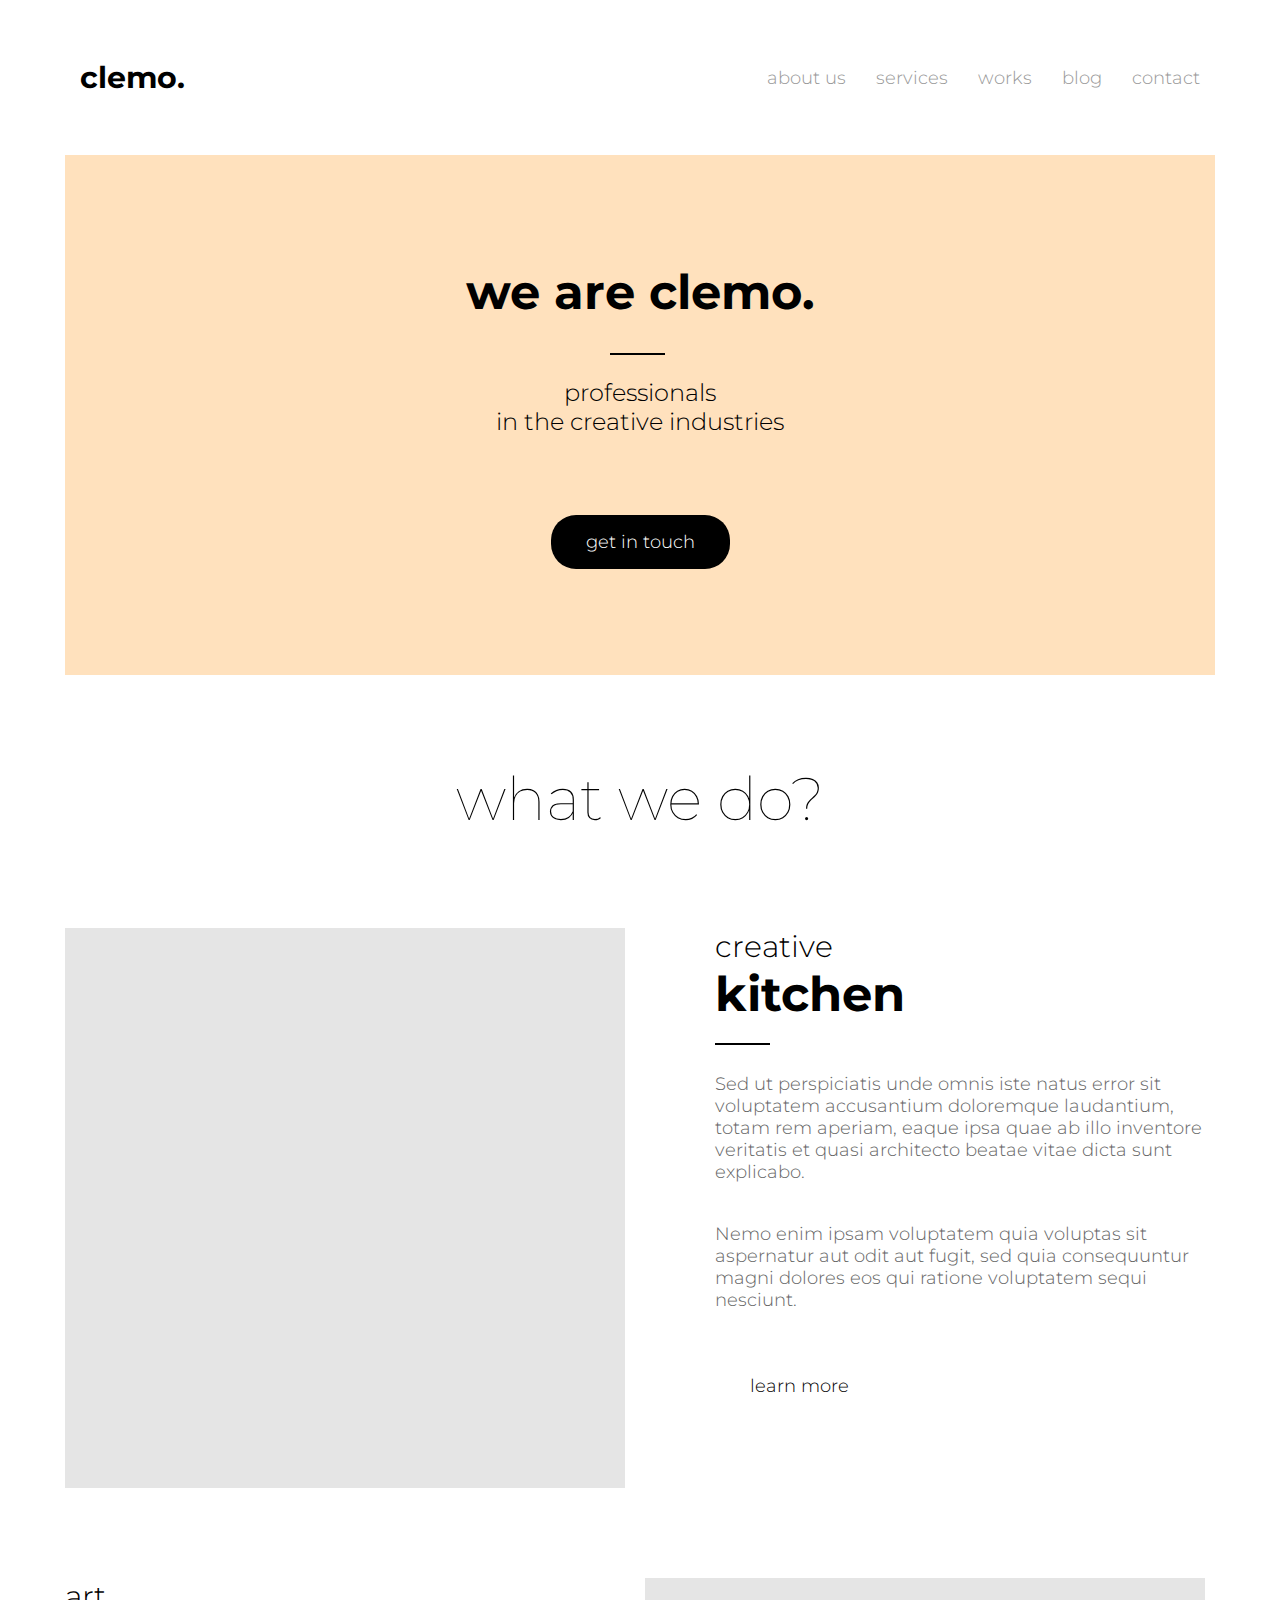
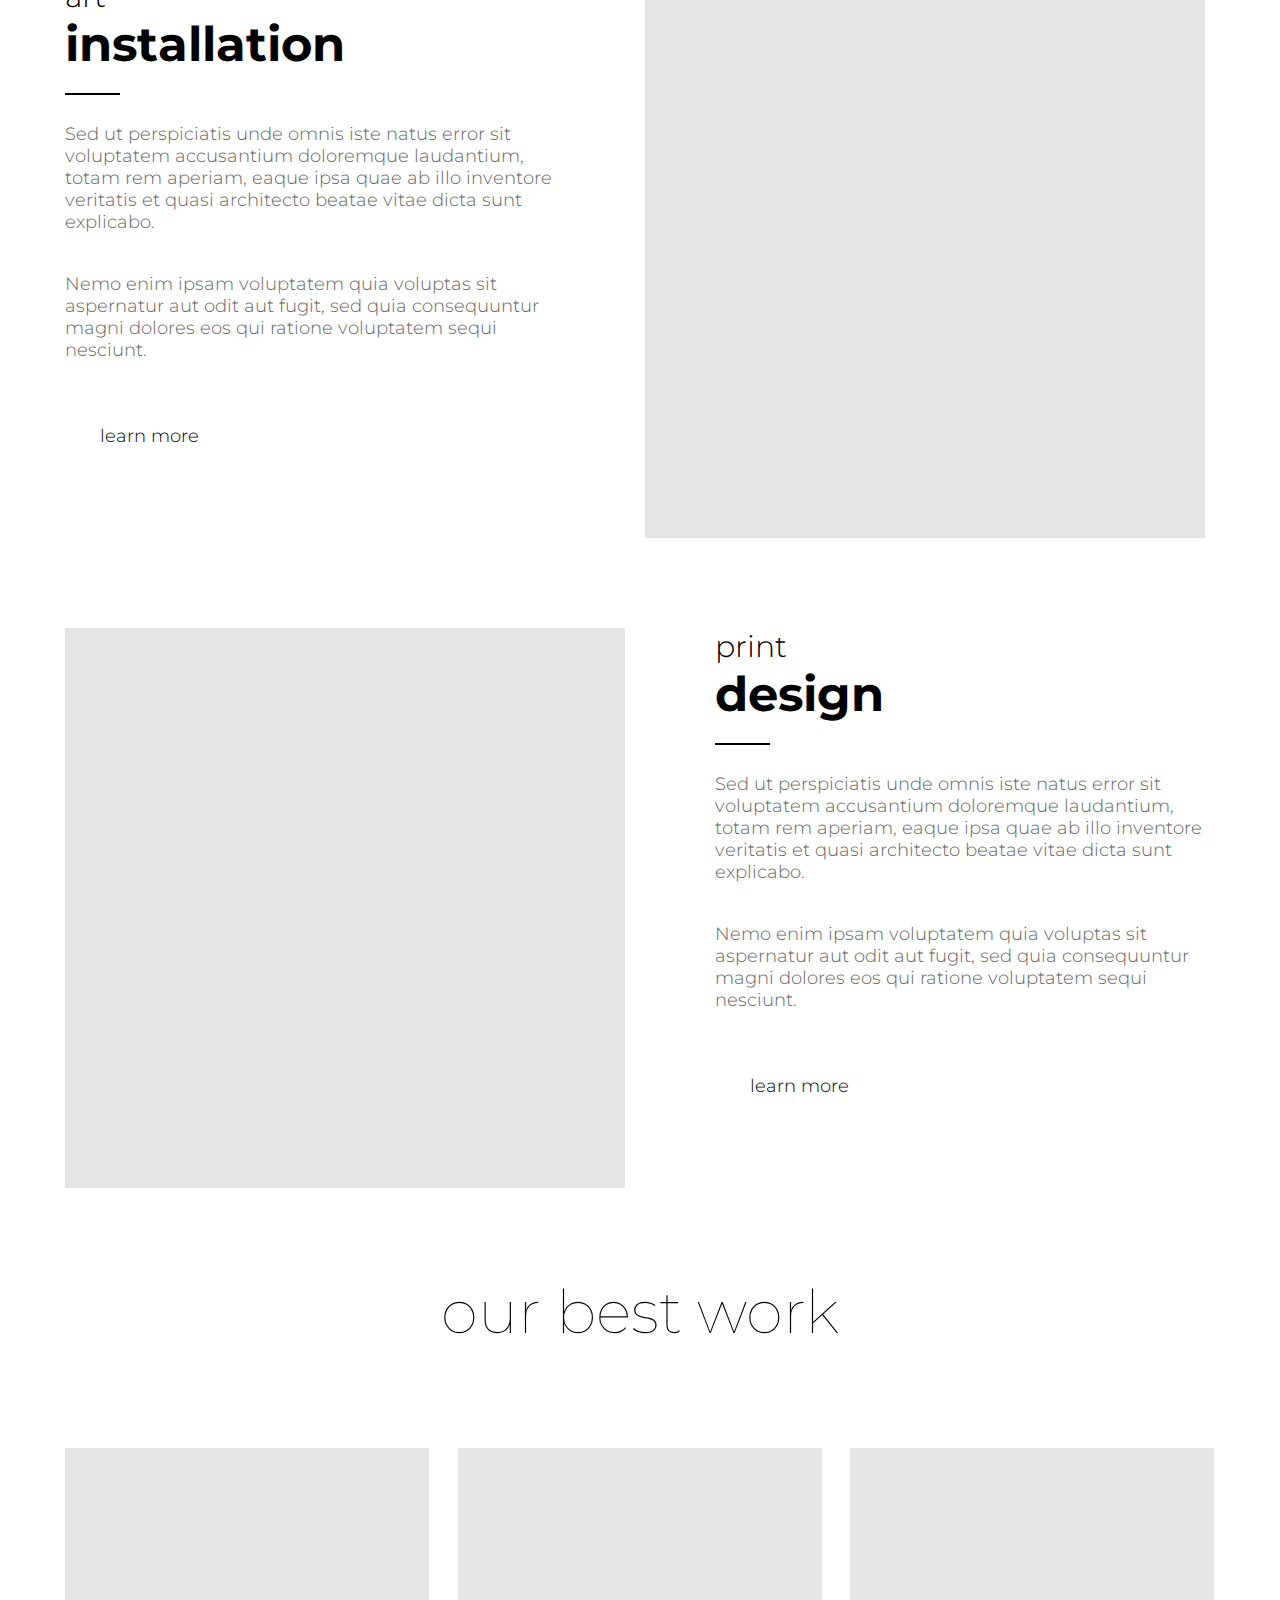
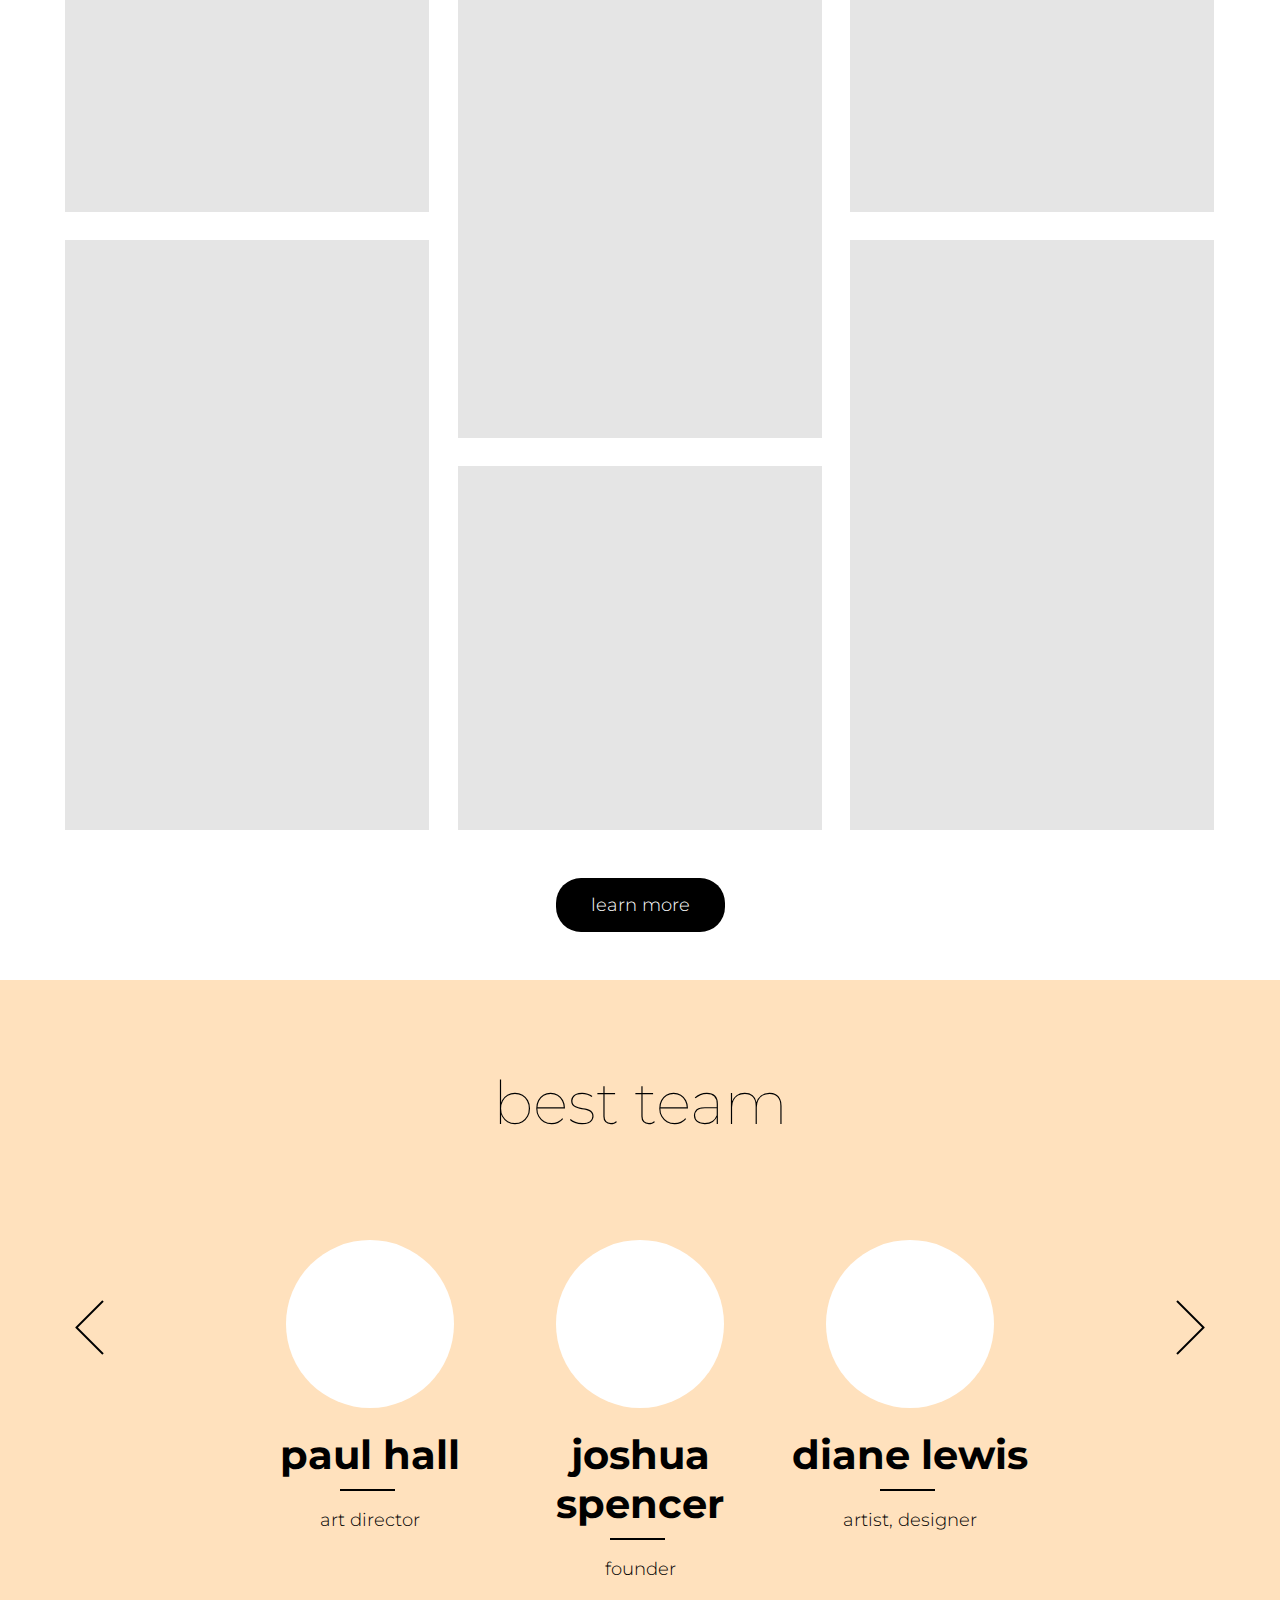
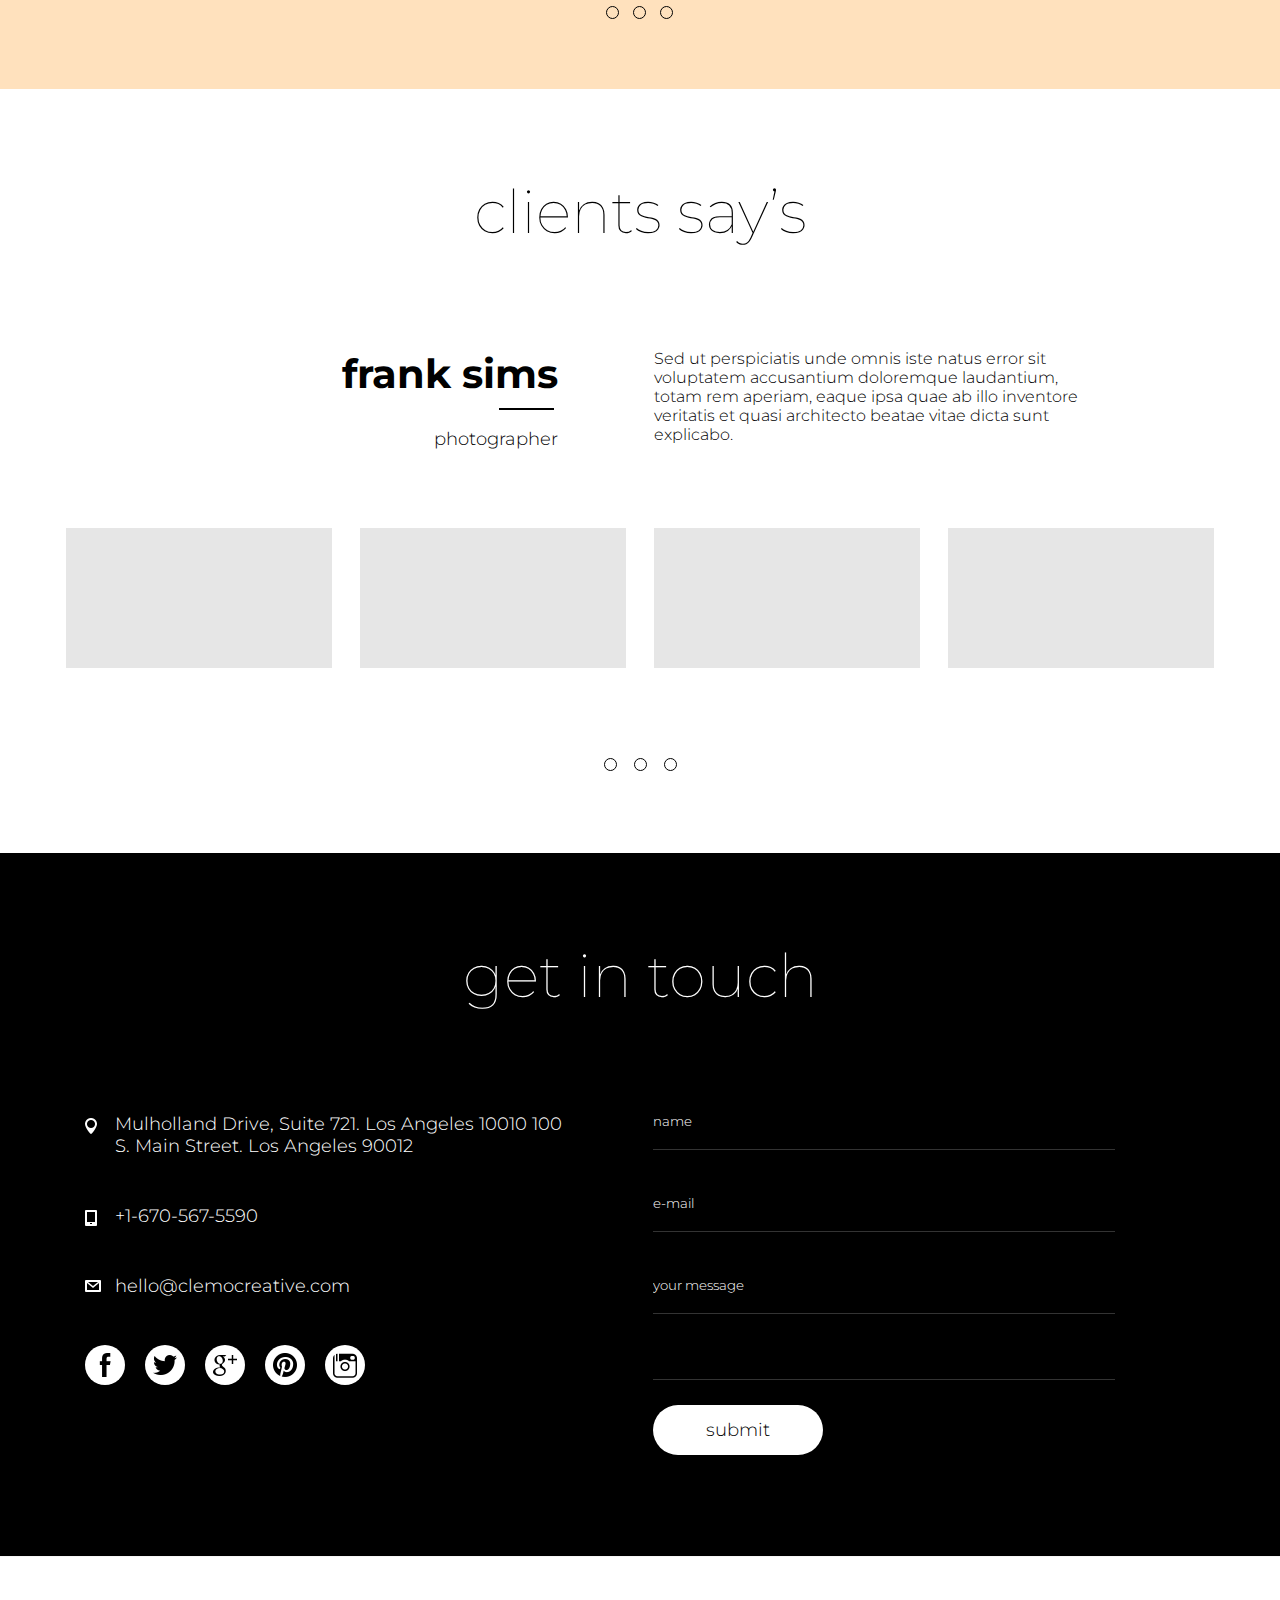
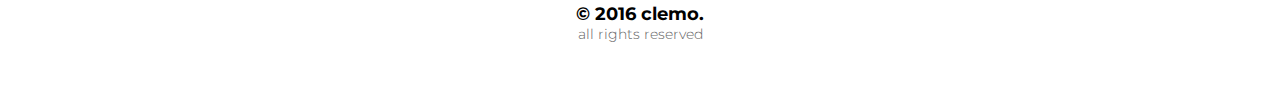
<file: index.html>
<!DOCTYPE html>
<html lang="en">
  <head>
    <meta charset="UTF-8" />
    <meta http-equiv="X-UA-Compatible" content="IE=edge" />
    <meta name="viewport" content="width=device-width, initial-scale=1.0" />
    <title>Home</title>
    <link rel="stylesheet" href="style.css" />
  </head>
  <body>
    <div class="wrapper">
      <div class="inner">
        <header class="header">
          <div class="logo"><a href="#" class="logo__link">clemo.</a></div>
          <nav class="nav">
            <ul class="nav__menu">
              <li class="nav__item">
                <a href="#about" class="nav__link">about us</a>
              </li>
              <li class="nav__item">
                <a href="#services" class="nav__link">services</a>
              </li>
              <li class="nav__item">
                <a href="#work" class="nav__link">works</a>
              </li>
              <li class="nav__item">
                <a href="#client" class="nav__link">blog</a>
              </li>
              <li class="nav__item">
                <a href="#contact" class="nav__link">contact</a>
              </li>
            </ul>
          </nav>
        </header>
        <section class="about" id="about">
          <div class="about__title h2">we are clemo.</div>
          <div class="about__subtitle">
            professionals<br />
            in the creative industries
          </div>
          <div class="about__btn">
            <a href="aboutus.html" class="black__btn aboutus">get in touch</a>
          </div>
        </section>
        <section class="services" id="services">
          <div class="services__title h3">what we do?</div>
          <div class="services__flex">
            <div class="services__flex-item image"></div>
            <div class="services__flex-item">
              <div class="services__h3">
                <span class="h4">creative</span> kitchen
              </div>
              <div class="services__text">
                Sed ut perspiciatis unde omnis iste natus error sit voluptatem
                accusantium doloremque laudantium, totam rem aperiam, eaque ipsa
                quae ab illo inventore veritatis et quasi architecto beatae
                vitae dicta sunt explicabo.
                <span class="h40"></span>
                Nemo enim ipsam voluptatem quia voluptas sit aspernatur aut odit
                aut fugit, sed quia consequuntur magni dolores eos qui ratione
                voluptatem sequi nesciunt.
              </div>
              <div class="services__btn">
                <a href="services.html" class="white__btn">learn more</a>
              </div>
            </div>
            <div class="services__flex-item">
              <div class="services__h3">
                <span class="h4">art</span> installation
              </div>
              <div class="services__text p-fs-18">
                Sed ut perspiciatis unde omnis iste natus error sit voluptatem
                accusantium doloremque laudantium, totam rem aperiam, eaque ipsa
                quae ab illo inventore veritatis et quasi architecto beatae
                vitae dicta sunt explicabo.
                <span class="h40"></span>
                Nemo enim ipsam voluptatem quia voluptas sit aspernatur aut odit
                aut fugit, sed quia consequuntur magni dolores eos qui ratione
                voluptatem sequi nesciunt.
              </div>
              <div class="services__btn">
                <a href="services.html" class="white__btn">learn more</a>
              </div>
            </div>
            <div class="services__flex-item image"></div>
            <div class="services__flex-item image"></div>
            <div class="services__flex-item">
              <div class="services__h3">
                <span class="h4">print</span> design
              </div>
              <div class="services__text">
                Sed ut perspiciatis unde omnis iste natus error sit voluptatem
                accusantium doloremque laudantium, totam rem aperiam, eaque ipsa
                quae ab illo inventore veritatis et quasi architecto beatae
                vitae dicta sunt explicabo.
                <span class="h40"></span>
                Nemo enim ipsam voluptatem quia voluptas sit aspernatur aut odit
                aut fugit, sed quia consequuntur magni dolores eos qui ratione
                voluptatem sequi nesciunt.
              </div>
              <div class="services__btn">
                <a href="services.html" class="white__btn">learn more</a>
              </div>
            </div>
          </div>
        </section>
        <section class="works" id="work">
          <div class="works__title h3">our best work</div>
          <div class="works__flex">
            <div class="works__flex-item"></div>
            <div class="works__flex-item"></div>
            <div class="works__flex-item"></div>
            <div class="works__flex-item"></div>
            <div class="works__flex-item"></div>
            <div class="works__flex-item"></div>
          </div>
          <div class="work__btn">
            <a href="work.html" class="black__btn">learn more</a>
          </div>
        </section>
      </div>
      <section class="team">
        <div class="inner">
          <div class="team__title h3">best team</div>
          <span class="team__carusel-left"></span>
          <span class="team__carusel-right"></span>
          <span class="team__lap l1"
            ><a href="#" class="team__lap-item"></a
          ></span>
          <span class="team__lap l2"
            ><a href="#" class="team__lap-item"></a
          ></span>
          <span class="team__lap l3"
            ><a href="#" class="team__lap-item"></a
          ></span>
          <div class="team__card">
            <div class="team__card-item">
              <span class="team__img"></span>
              <div class="team__name">paul hall</div>
              <div class="team__post">art director</div>
            </div>
            <div class="team__card-item">
              <span class="team__img"></span>
              <div class="team__name">joshua spencer</div>
              <div class="team__post">founder</div>
            </div>
            <div class="team__card-item">
              <span class="team__img"></span>
              <div class="team__name">diane lewis</div>
              <div class="team__post">artist, designer</div>
            </div>
          </div>
        </div>
      </section>
      <div class="inner">
        <section class="client" id="client">
          <div class="client__title h3">clients say’s</div>
          <div class="client__flex">
            <div class="client__box">
              <div class="client__name bold-f-s-40">frank sims</div>
              <div class="client__post f-s-18-300">photographer</div>
            </div>
            <div class="client__box">
              <div class="client__opis">
                Sed ut perspiciatis unde omnis iste natus error sit voluptatem
                accusantium doloremque laudantium, totam rem aperiam, eaque ipsa
                quae ab illo inventore veritatis et quasi architecto beatae
                vitae dicta sunt explicabo.
              </div>
            </div>
          </div>
          <div class="client__img">
            <div class="client__flex">
              <div class="client__flex-item"></div>
              <div class="client__flex-item"></div>
              <div class="client__flex-item"></div>
              <div class="client__flex-item"></div>
            </div>
          </div>
          <div class="client__lap">
            <a href="" class="lap"></a>
            <a href="" class="lap"></a>
            <a href="" class="lap"></a>
          </div>
        </section>
      </div>
      <section class="contact" id="contact">
        <div class="inner">
          <div class="contact__title h3">get in touch</div>
          <div class="contact__flex">
            <div class="contact__flex-item">
              <div class="contact__adres">
                <a href="contact.html">
                  Mulholland Drive, Suite 721. Los Angeles 10010 100 S. Main
                  Street. Los Angeles 90012</a>
              </div>
              <div class="contact__tel">
                <a href="tel:'+1-670-567-5590'">+1-670-567-5590</a>
              </div>
              <div class="contact__email">
                <a href="https://mail.ru/">hello@clemocreative.com</a>
              </div>
              <div class="contact__cocial">
                <div class="contact__cocial-item">
                  <a href="https://www.facebook.com/index.php"
                    ><img src="img/facebook_692.png" alt=""
                  /></a>
                </div>
                <div class="contact__cocial-item">
                  <a href="https://twitter.com/"
                    ><img src="img/twitter_688.png" alt=""
                  /></a>
                </div>
                <div class="contact__cocial-item">
                  <a href="https://www.google.com"
                    ><img src="img/google_plus_684.png" alt=""
                  /></a>
                </div>
                <div class="contact__cocial-item">
                  <a href="https://www.facebook.com/index.php"
                    ><img src="img/pinterest_680.png" alt=""
                  /></a>
                </div>
                <div class="contact__cocial-item">
                  <a href="https://www.instagram.com/"
                    ><img src="img/instagram_676.png" alt=""
                  /></a>
                </div>
              </div>
            </div>
            <div class="contact__flex-item">
              <form action="f" class="contact__form">
                <input type="text" value="name" class="contact__form-name" />
                <input type="text" value="e-mail" class="contact__form-mail" />
                <input
                  type="text"
                  value="your message"
                  class="contact__form-comment"
                />
                <span class="contact__form-line"></span>
                <div class="contact__btn">
                  <a href="#" class="submit-btn">submit</a>
                </div>
              </form>
            </div>
          </div>
        </div>
      </section>
      <footer class="footer">
        <div class="footer__text">
          <div>© 2016 clemo.</div>
          all rights reserved
        </div>
      </footer>
    </div>
  </body>
</html>
</file>
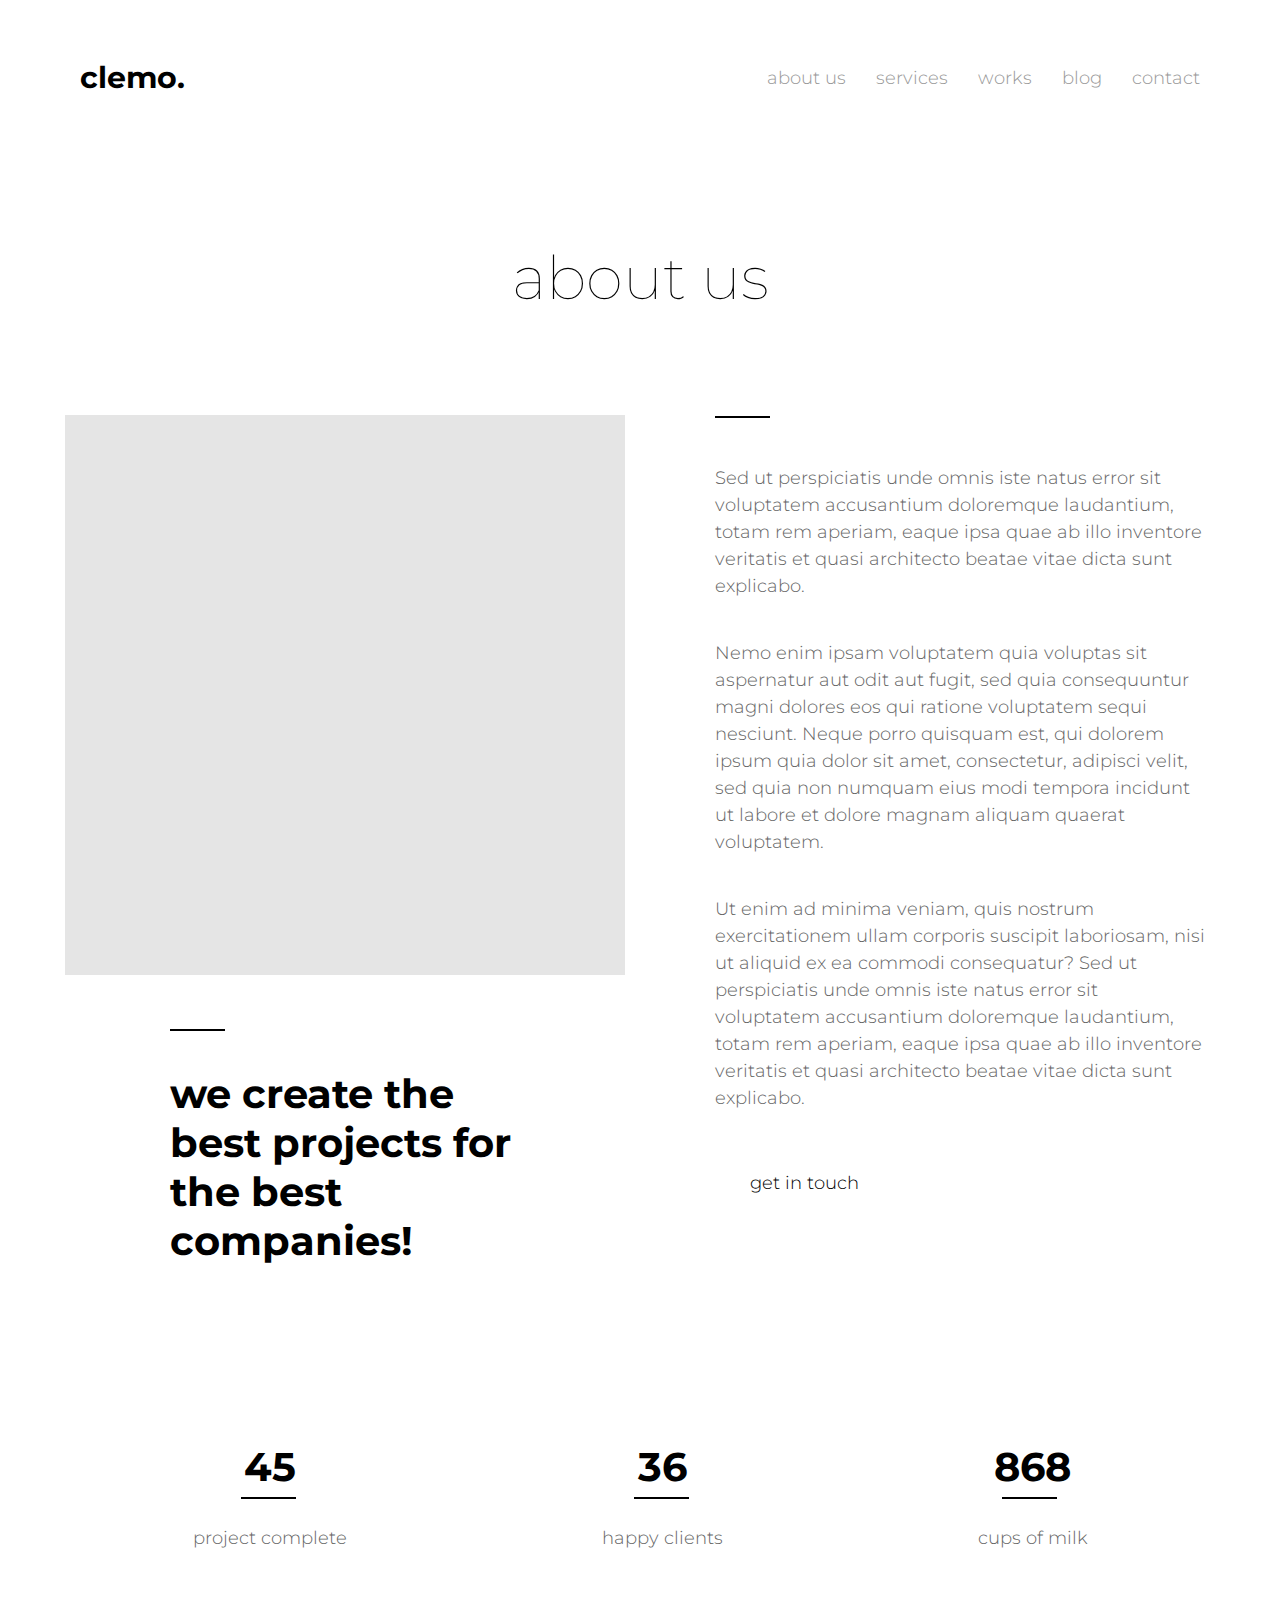
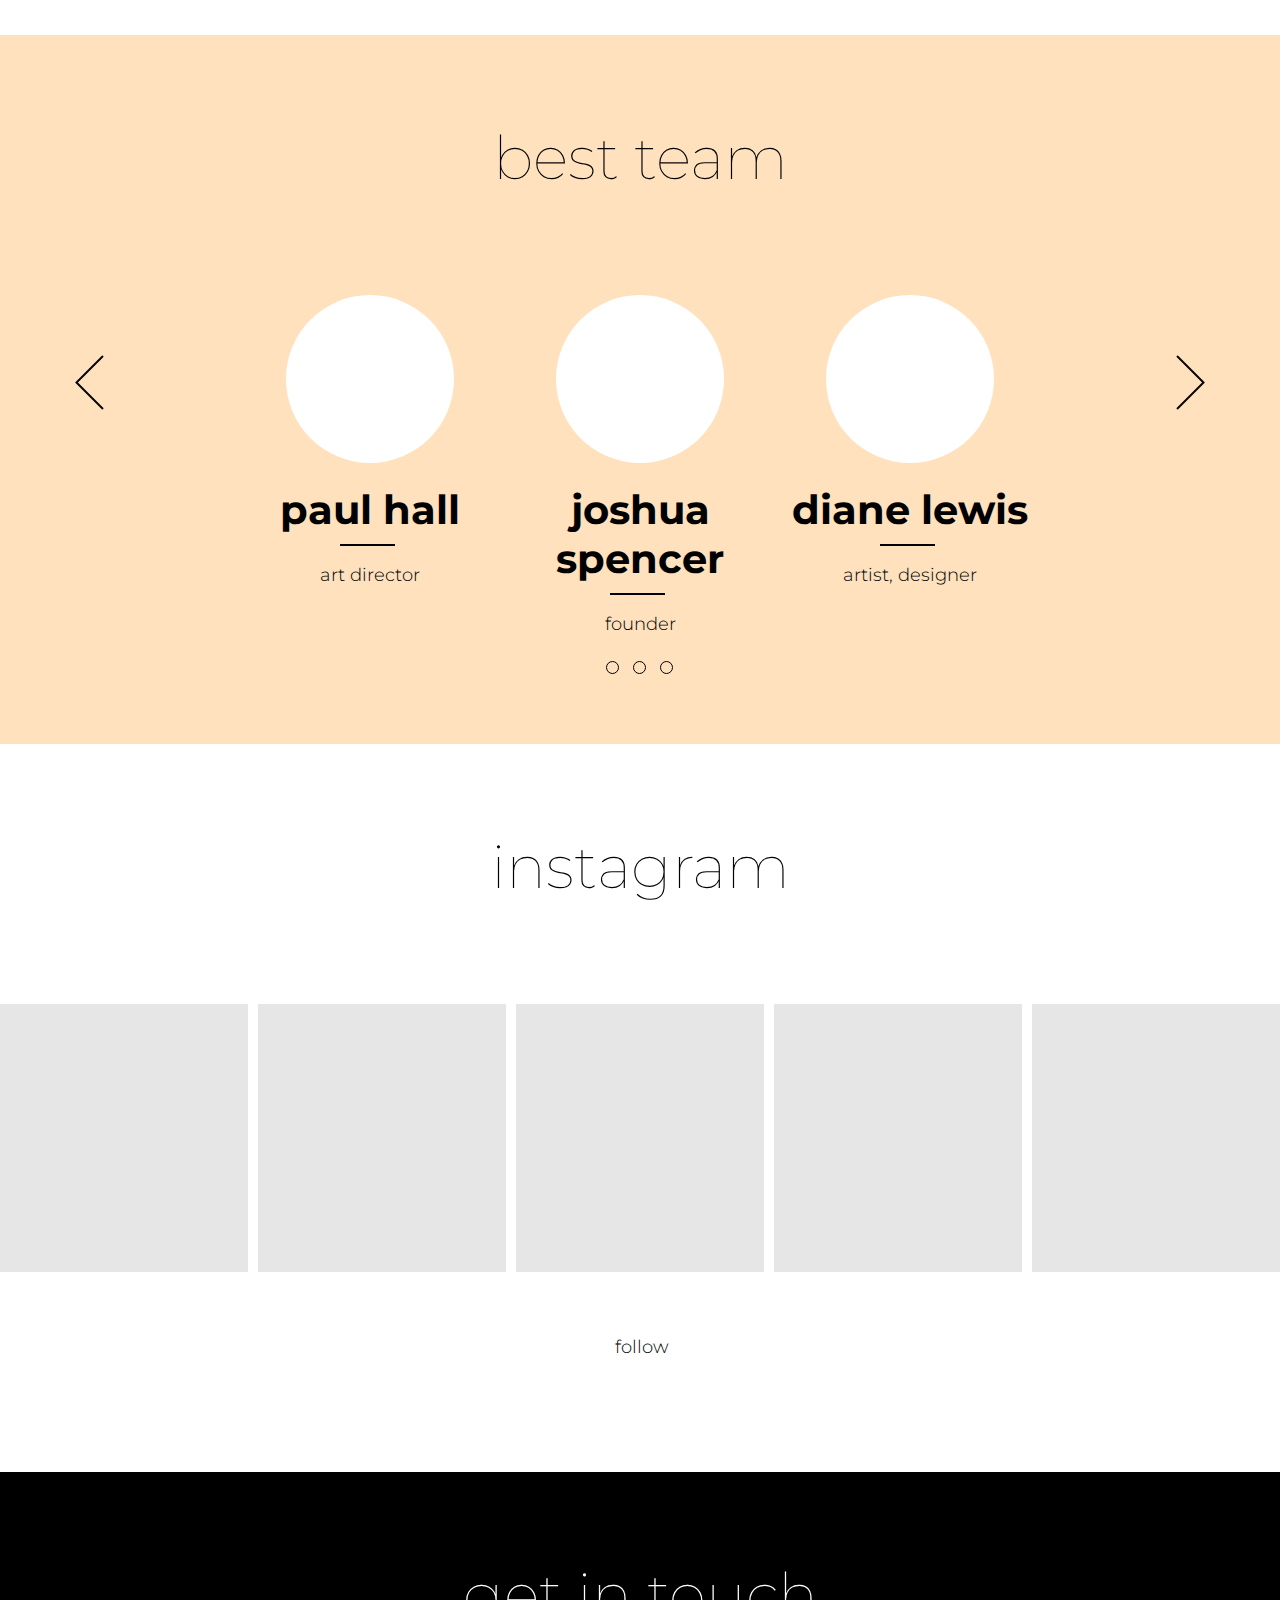
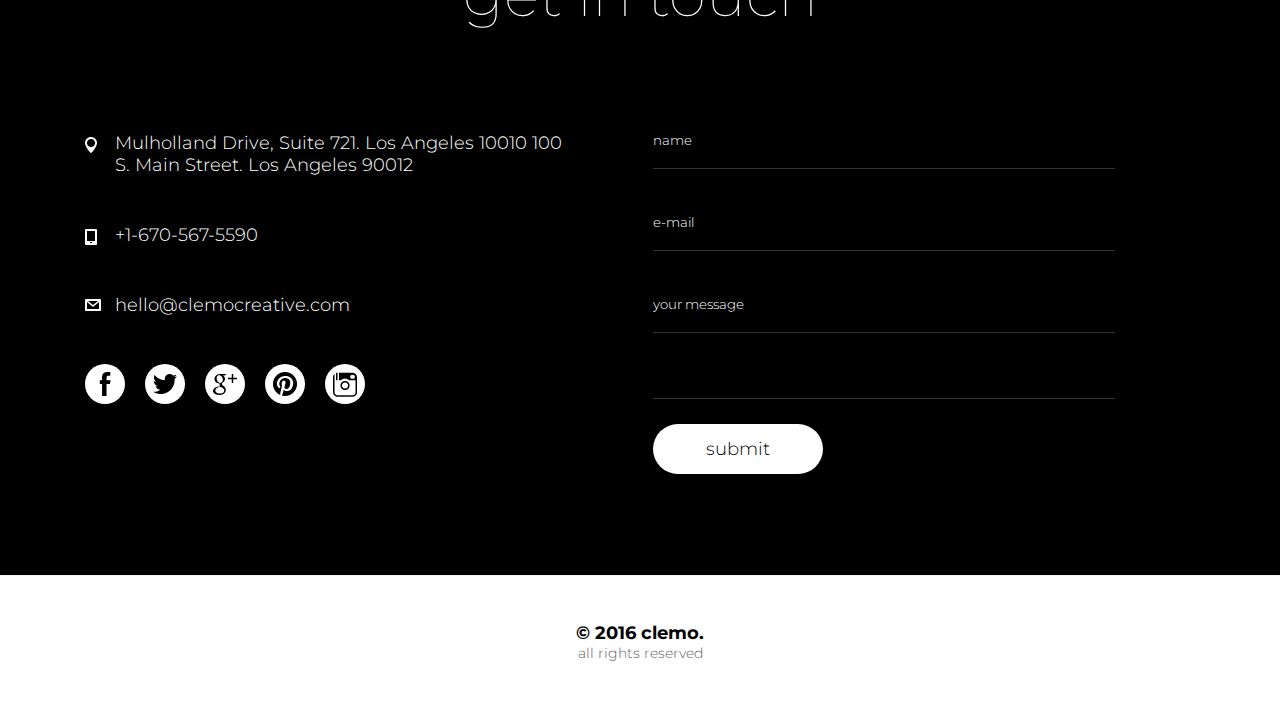
<file: aboutus.html>
<!DOCTYPE html>
<html lang="en">
  <head>
    <meta charset="UTF-8" />
    <meta http-equiv="X-UA-Compatible" content="IE=edge" />
    <meta name="viewport" content="width=device-width, initial-scale=1.0" />
    <title>About</title>
    <link rel="stylesheet" href="style.css" />
  </head>
  <body>
    <div class="wrapper">
      <header class="header inner" id="aboutus">
        <div class="logo">
          <a href="index.html" class="logo__link">clemo.</a>
        </div>
        <nav class="nav">
          <ul class="nav__menu">
            <li class="nav__item">
              <a href="aboutus.html" class="nav__link">about us</a>
            </li>
            <li class="nav__item">
              <a href="services.html" class="nav__link">services</a>
            </li>
            <li class="nav__item">
              <a href="works.html" class="nav__link">works</a>
            </li>
            <li class="nav__item">
              <a href="blogs.html" class="nav__link">blog</a>
            </li>
            <li class="nav__item">
              <a href="contact.html" class="nav__link">contact</a>
            </li>
          </ul>
        </nav>
      </header>
      <section class="aboutus inner" id="about">
        <div class="aboutus h3">about us</div>
        <div class="aboutus__flex">
          <div class="aboutus__flex-item">
            <div class="aboutus__img image"></div>
            <div class="aboutus__subtitle bold-f-s-40">
              we create the best projects for the best companies!
            </div>
          </div>
          <div class="aboutus__flex-item p">
            Sed ut perspiciatis unde omnis iste natus error sit voluptatem
            accusantium doloremque laudantium, totam rem aperiam, eaque ipsa
            quae ab illo inventore veritatis et quasi architecto beatae vitae
            dicta sunt explicabo.
            <span class="h40"></span>
            Nemo enim ipsam voluptatem quia voluptas sit aspernatur aut odit aut
            fugit, sed quia consequuntur magni dolores eos qui ratione
            voluptatem sequi nesciunt. Neque porro quisquam est, qui dolorem
            ipsum quia dolor sit amet, consectetur, adipisci velit, sed quia non
            numquam eius modi tempora incidunt ut labore et dolore magnam
            aliquam quaerat voluptatem.
            <span class="h40"></span>
            Ut enim ad minima veniam, quis nostrum exercitationem ullam corporis
            suscipit laboriosam, nisi ut aliquid ex ea commodi consequatur? Sed
            ut perspiciatis unde omnis iste natus error sit voluptatem
            accusantium doloremque laudantium, totam rem aperiam, eaque ipsa
            quae ab illo inventore veritatis et quasi architecto beatae vitae
            dicta sunt explicabo.
            <div class="aboutus__btn services__btn">
              <a href="#" class="white__btn">get in touch</a>
            </div>
          </div>
        </div>
        <div class="aboutus__nam">
          <div class="aboutus__nam-flex-item p">
            <div class="bold-f-s-40 h36">45</div>
            project complete
          </div>
          <div class="aboutus__nam-flex-item p">
            <div class="bold-f-s-40 h36">36</div>
            happy clients
          </div>
          <div class="aboutus__nam-flex-item p">
            <div class="bold-f-s-40 h36">868</div>
            cups of milk
          </div>
        </div>
      </section>
      <section class="team">
        <div class="inner">
          <div class="team__title h3">best team</div>
          <span class="team__carusel-left"></span>
          <span class="team__carusel-right"></span>
          <span class="team__lap l1"
            ><a href="#" class="team__lap-item"></a
          ></span>
          <span class="team__lap l2"
            ><a href="#" class="team__lap-item"></a
          ></span>
          <span class="team__lap l3"
            ><a href="#" class="team__lap-item"></a
          ></span>
          <div class="team__card">
            <div class="team__card-item">
              <span class="team__img"></span>
              <div class="team__name">paul hall</div>
              <div class="team__post">art director</div>
            </div>
            <div class="team__card-item">
              <span class="team__img"></span>
              <div class="team__name">joshua spencer</div>
              <div class="team__post">founder</div>
            </div>
            <div class="team__card-item">
              <span class="team__img"></span>
              <div class="team__name">diane lewis</div>
              <div class="team__post">artist, designer</div>
            </div>
          </div>
        </div>
      </section>
      <section class="instagram">
        <div class="instagram__title h3">instagram</div>
        <div class="instagram__flex">
          <div class="instagram__flex-item"></div>
          <div class="instagram__flex-item"></div>
          <div class="instagram__flex-item"></div>
          <div class="instagram__flex-item"></div>
          <div class="instagram__flex-item"></div>
        </div>
        <div class="instagram__btn">
          <a href="#" class="white__btn">follow</a>
        </div>
      </section>
      <section class="contact" id="contact">
        <div class="inner">
          <div class="contact__title h3">get in touch</div>
          <div class="contact__flex">
            <div class="contact__flex-item">
              <div class="contact__adres">
                <a href="#">
                  Mulholland Drive, Suite 721. Los Angeles 10010 100 S. Main
                  Street. Los Angeles 90012</a
                >
              </div>
              <div class="contact__tel">
                <a href="tel:'+1-670-567-5590'">+1-670-567-5590</a>
              </div>
              <div class="contact__email">
                <a href="https://mail.ru/">hello@clemocreative.com</a>
              </div>
              <div class="contact__cocial">
                <div class="contact__cocial-item">
                  <a href="https://www.facebook.com/index.php"
                    ><img src="img/facebook_692.png" alt=""
                  /></a>
                </div>
                <div class="contact__cocial-item">
                  <a href="https://twitter.com/"
                    ><img src="img/twitter_688.png" alt=""
                  /></a>
                </div>
                <div class="contact__cocial-item">
                  <a href="https://www.google.com"
                    ><img src="img/google_plus_684.png" alt=""
                  /></a>
                </div>
                <div class="contact__cocial-item">
                  <a href="https://www.facebook.com/index.php"
                    ><img src="img/pinterest_680.png" alt=""
                  /></a>
                </div>
                <div class="contact__cocial-item">
                  <a href="https://www.instagram.com/"
                    ><img src="img/instagram_676.png" alt=""
                  /></a>
                </div>
              </div>
            </div>
            <div class="contact__flex-item">
              <form action="f" class="contact__form">
                <input type="text" value="name" class="contact__form-name" />
                <input type="text" value="e-mail" class="contact__form-mail" />
                <input
                  type="text"
                  value="your message"
                  class="contact__form-comment"
                />
                <span class="contact__form-line"></span>
                <div class="contact__btn">
                  <a href="#" class="submit-btn">submit</a>
                </div>
              </form>
            </div>
          </div>
        </div>
      </section>
      <footer class="footer">
        <div class="footer__text">
          <div>© 2016 clemo.</div>
          all rights reserved
        </div>
      </footer>
    </div>
  </body>
</html>
</file>
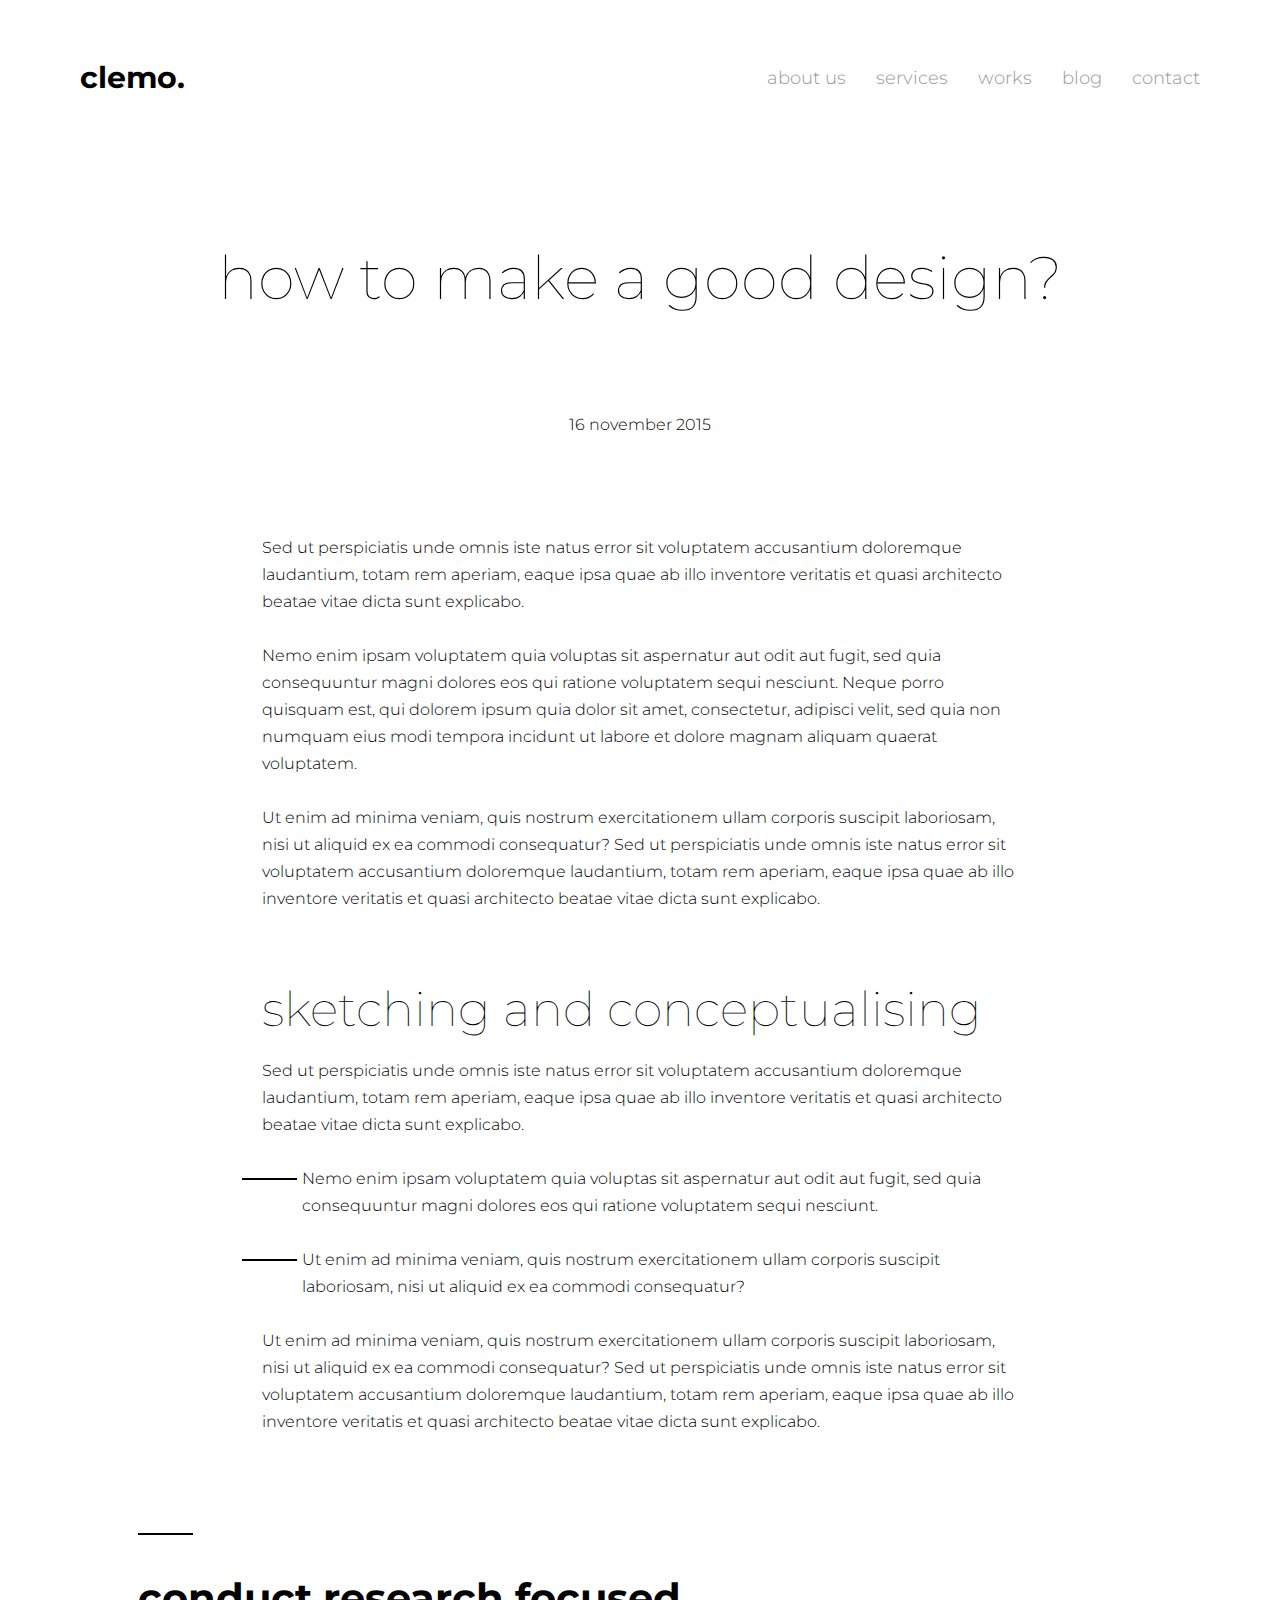
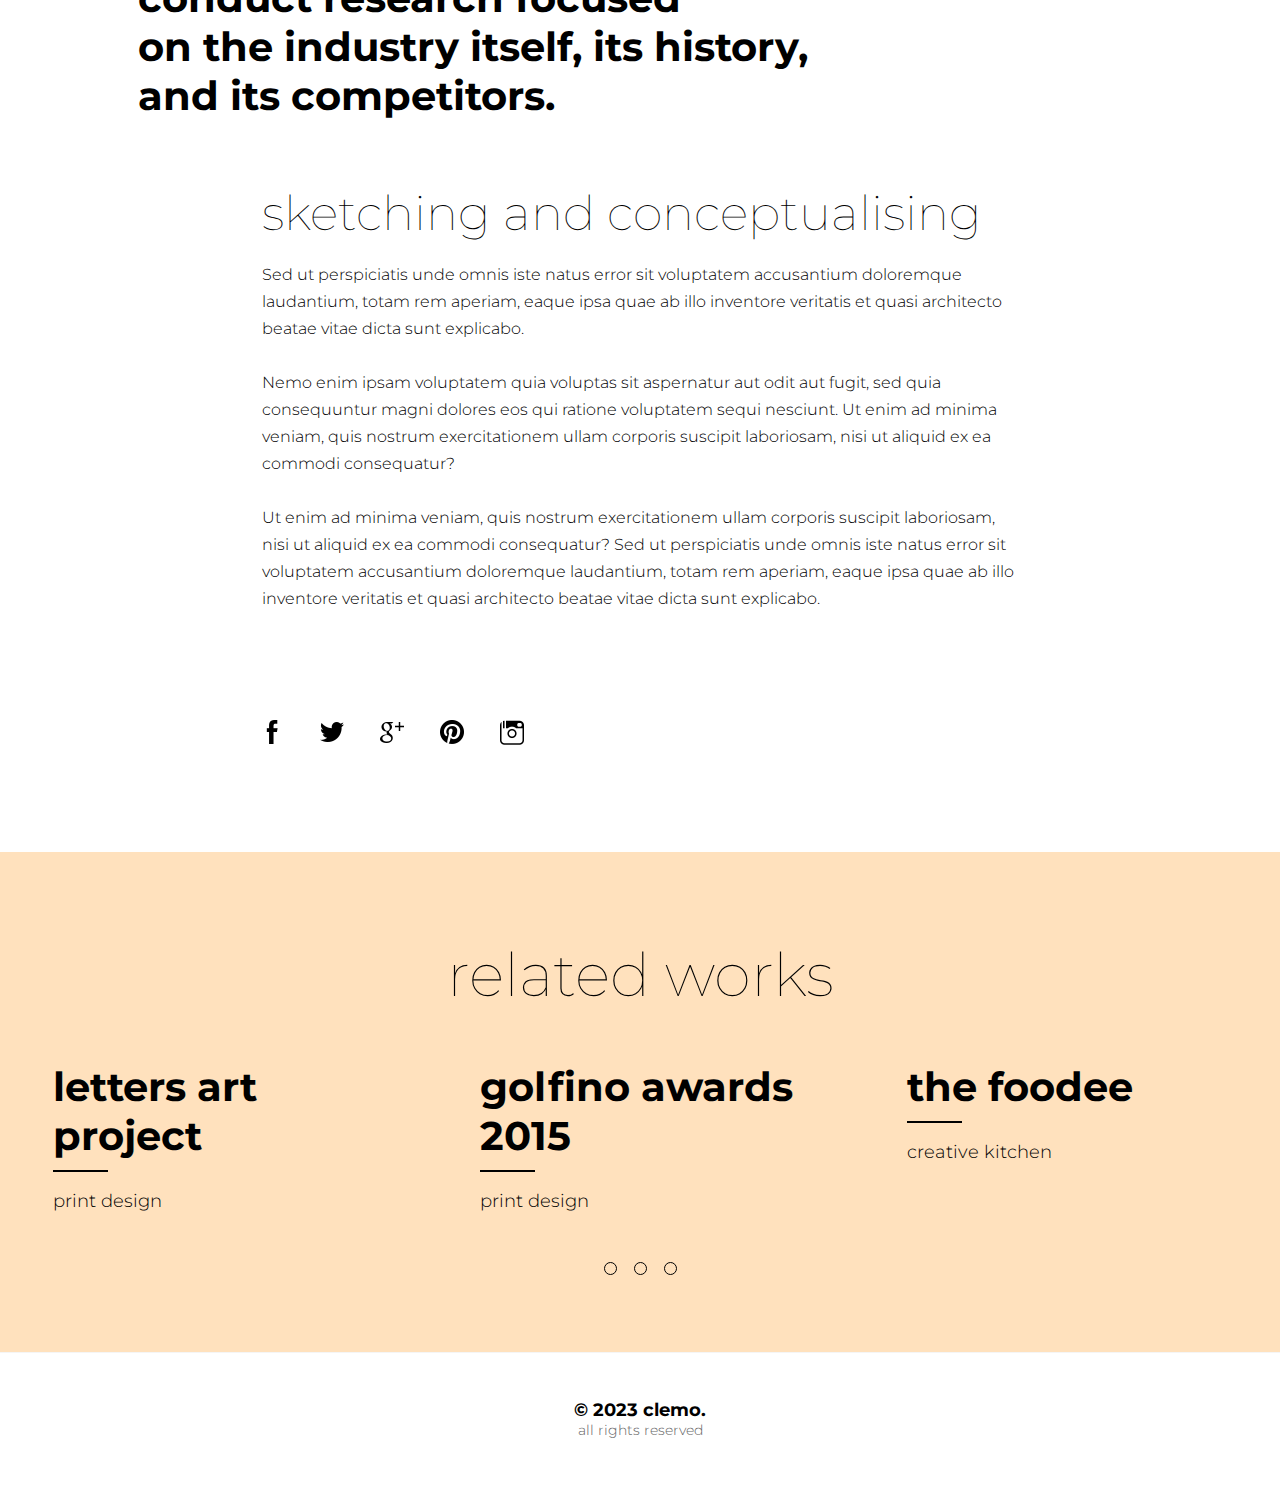
<file: blog.html>
<!DOCTYPE html>
<html lang="en">
  <head>
    <meta charset="UTF-8" />
    <meta http-equiv="X-UA-Compatible" content="IE=edge" />
    <meta name="viewport" content="width=device-width, initial-scale=1.0" />
    <title>blog</title>
    <link rel="stylesheet" href="style.css" />
  </head>
  <body>
    <div class="wrapper">
      <div class="inner">
        <header class="header">
          <div class="logo">
            <a href="index.html" class="logo__link">clemo.</a>
          </div>
          <nav class="nav">
            <ul class="nav__menu">
              <li class="nav__item">
                <a href="aboutus.html" class="nav__link">about us</a>
              </li>
              <li class="nav__item">
                <a href="services.html" class="nav__link">services</a>
              </li>
              <li class="nav__item">
                <a href="works.html" class="nav__link">works</a>
              </li>
              <li class="nav__item">
                <a href="blogs.html" class="nav__link">blog</a>
              </li>
              <li class="nav__item">
                <a href="contact.html" class="nav__link">contact</a>
              </li>
            </ul>
          </nav>
        </header>
        <div class="blod__title h3">how to make a good design?</div>
        <section class="blog__box">
          <div
            class="blod__nam"
            style="text-align: center; margin-bottom: 100px"
          >
            16 november 2015
          </div>
          <div class="blog__img"></div>
          <div class="blog__text">
            Sed ut perspiciatis unde omnis iste natus error sit voluptatem
            accusantium doloremque laudantium, totam rem aperiam, eaque ipsa
            quae ab illo inventore veritatis et quasi architecto beatae vitae
            dicta sunt explicabo.
            <br />
            <br />
            Nemo enim ipsam voluptatem quia voluptas sit aspernatur aut odit aut
            fugit, sed quia consequuntur magni dolores eos qui ratione
            voluptatem sequi nesciunt. Neque porro quisquam est, qui dolorem
            ipsum quia dolor sit amet, consectetur, adipisci velit, sed quia non
            numquam eius modi tempora incidunt ut labore et dolore magnam
            aliquam quaerat voluptatem.
            <br />
            <br />
            Ut enim ad minima veniam, quis nostrum exercitationem ullam corporis
            suscipit laboriosam, nisi ut aliquid ex ea commodi consequatur? Sed
            ut perspiciatis unde omnis iste natus error sit voluptatem
            accusantium doloremque laudantium, totam rem aperiam, eaque ipsa
            quae ab illo inventore veritatis et quasi architecto beatae vitae
            dicta sunt explicabo.
          </div>
          <div class="blog__text bold-fs-48" style="font-weight: 100; margin: 84px 0 34px;">
            sketching and conceptualising
          </div>
          <div class="blog__text">
            Sed ut perspiciatis unde omnis iste natus error sit voluptatem
            accusantium doloremque laudantium, totam rem aperiam, eaque ipsa
            quae ab illo inventore veritatis et quasi architecto beatae vitae
            dicta sunt explicabo.
            <br />
            <br />
            <div class="blog__text" style="position: relative; margin-left: 40px;">
              <span class="blog__text-line">Nemo enim ipsam voluptatem quia voluptas sit aspernatur aut odit aut
                fugit, sed quia consequuntur magni dolores eos qui ratione
                voluptatem sequi nesciunt.
              <span>
            <br />
            <br>
            <span class="blog__text-line">
            Ut enim ad minima veniam, quis nostrum
            exercitationem ullam corporis suscipit laboriosam, nisi ut aliquid
            ex ea commodi consequatur?
            </span>
            </div>
            <br />
            Ut enim ad minima veniam, quis nostrum exercitationem ullam corporis
            suscipit laboriosam, nisi ut aliquid ex ea commodi consequatur? Sed
            ut perspiciatis unde omnis iste natus error sit voluptatem
            accusantium doloremque laudantium, totam rem aperiam, eaque ipsa
            quae ab illo inventore veritatis et quasi architecto beatae vitae
            dicta sunt explicabo.
          </div>
          <div class="blog__text-title bold-f-s-40">
            conduct research focused<br> on the industry itself, its history,<br> and
            its competitors.
          </div>
          <div class="blog__text bold-fs-48" style="font-weight: 100; margin: 4px 0 34px;">
            sketching and conceptualising
          </div>
          <div class="blog__text">
            Sed ut perspiciatis unde omnis iste natus error sit voluptatem
            accusantium doloremque laudantium, totam rem aperiam, eaque ipsa
            quae ab illo inventore veritatis et quasi architecto beatae vitae
            dicta sunt explicabo.
            <br>
            <br>
            Nemo enim ipsam voluptatem quia voluptas sit aspernatur aut odit aut
            fugit, sed quia consequuntur magni dolores eos qui ratione
            voluptatem sequi nesciunt.
            Ut enim ad minima veniam, quis nostrum
            exercitationem ullam corporis suscipit laboriosam, nisi ut aliquid
            ex ea commodi consequatur?
            <br />
            <br />
            Ut enim ad minima veniam, quis nostrum exercitationem ullam corporis
            suscipit laboriosam, nisi ut aliquid ex ea commodi consequatur? Sed
            ut perspiciatis unde omnis iste natus error sit voluptatem
            accusantium doloremque laudantium, totam rem aperiam, eaque ipsa
            quae ab illo inventore veritatis et quasi architecto beatae vitae
            dicta sunt explicabo.
          </div>
          <div class="blog__cosial">
            <div class="contact__cocial">
                <div class="contact__cocial-item">
                  <a href="https://www.facebook.com/index.php"
                    ><img src="img/facebook_692.png" alt=""
                  /></a>
                </div>
                <div class="contact__cocial-item">
                  <a href="https://twitter.com/"
                    ><img src="img/twitter_688.png" alt=""
                  /></a>
                </div>
                <div class="contact__cocial-item">
                  <a href="https://www.google.com"
                    ><img src="img/google_plus_684.png" alt=""
                  /></a>
                </div>
                <div class="contact__cocial-item">
                  <a href="https://www.facebook.com/index.php"
                    ><img src="img/pinterest_680.png" alt=""
                  /></a>
                </div>
                <div class="contact__cocial-item">
                  <a href="https://www.instagram.com/"
                    ><img src="img/instagram_676.png" alt=""
                  /></a>
                </div>
              </div>
          </div>
        </section>
      </div>
      <section class="related">
        <div class="related__title h3">related works</div>
        <div class="related__flex">
          <div class="related__flex-item">
            <div class="related__p bold-f-s-40">letters art project</div>
            <div class="team__post">print design</div>
          </div>
          <div class="related__flex-item">
            <div class="related__p bold-f-s-40">
              golfino awards<br />
              2015
            </div>
            <div class="team__post">print design</div>
          </div>
          <div class="related__flex-item">
            <div class="related__p bold-f-s-40">the foodee</div>
            <div class="team__post">creative kitchen</div>
          </div>
        </div>
        <div class="related__lap">
          <a href="#" class="work__lap-item lap" active></a>
          <a href="#" class="work__lap-item lap"></a>
          <a href="#" class="work__lap-item lap"></a>
        </div>
      </section>
      <footer class="footer">
        <div class="footer__text">
          <div>© 2023 clemo.</div>
          all rights reserved
        </div>
      </footer>
    </div>
  </body>
</html>
</file>
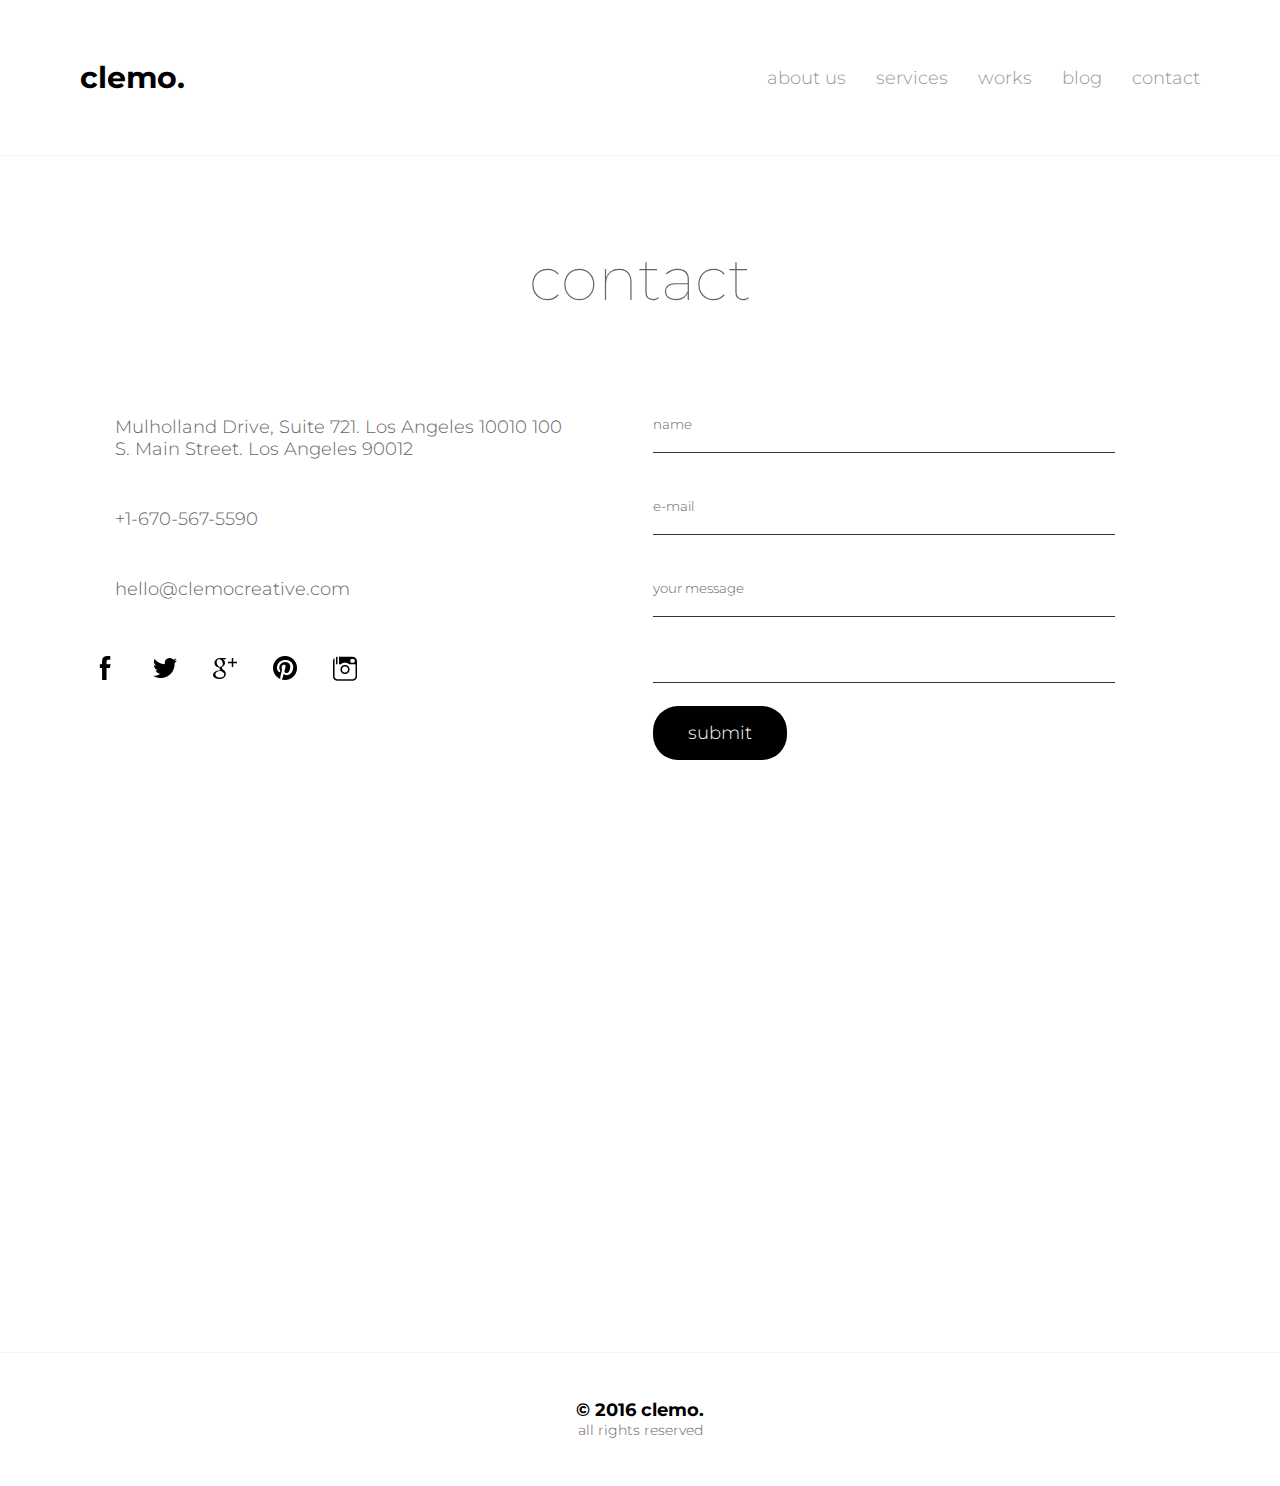
<file: contact.html>
<!DOCTYPE html>
<html lang="en">
  <head>
    <meta charset="UTF-8" />
    <meta http-equiv="X-UA-Compatible" content="IE=edge" />
    <meta name="viewport" content="width=device-width, initial-scale=1.0" />
    <title>contact</title>
    <link rel="stylesheet" href="style.css" />
  </head>
  <body>
    <div class="inner">
      <header class="header">
        <div class="logo">
          <a href="index.html" class="logo__link">clemo.</a>
        </div>
        <nav class="nav">
          <ul class="nav__menu">
            <li class="nav__item">
              <a href="aboutus.html" class="nav__link">about us</a>
            </li>
            <li class="nav__item">
              <a href="services.html" class="nav__link">services</a>
            </li>
            <li class="nav__item">
              <a href="works.html" class="nav__link">works</a>
            </li>
            <li class="nav__item">
              <a href="blog.html" class="nav__link">blog</a>
            </li>
            <li class="nav__item">
              <a href="contact.html" class="nav__link">contact</a>
            </li>
          </ul>
        </nav>
      </header>
    </div>
    <section class="contact contact-white" id="contact">
      <div class="inner">
        <div class="contact__title h3" style="color:#656565">contact</div>
        <div class="contact__flex">
          <div class="contact__flex-item">
            <div class="contact__adres">
              <a href="#" style="color: #656565">
                Mulholland Drive, Suite 721. Los Angeles 10010 100 S. Main
                Street. Los Angeles 90012</a
              >
            </div>
            <div class="contact__tel">
              <a href="tel:'+1-670-567-5590'" style="color: #656565"
                >+1-670-567-5590</a
              >
            </div>
            <div class="contact__email">
              <a href="https://mail.ru/" style="color: #656565"
                >hello@clemocreative.com</a
              >
            </div>
            <div class="contact__cocial">
              <div class="contact__cocial-item">
                <a href="https://www.facebook.com/index.php"
                  ><img src="img/facebook_692.png" alt=""
                /></a>
              </div>
              <div class="contact__cocial-item">
                <a href="https://twitter.com/"
                  ><img src="img/twitter_688.png" alt=""
                /></a>
              </div>
              <div class="contact__cocial-item">
                <a href="https://www.google.com"
                  ><img src="img/google_plus_684.png" alt=""
                /></a>
              </div>
              <div class="contact__cocial-item">
                <a href="https://www.facebook.com/index.php"
                  ><img src="img/pinterest_680.png" alt=""
                /></a>
              </div>
              <div class="contact__cocial-item">
                <a href="https://www.instagram.com/"
                  ><img src="img/instagram_676.png" alt=""
                /></a>
              </div>
            </div>
          </div>
          <div class="contact__flex-item">
            <form action="f" class="contact__form">
              <input
                type="text"
                value="name"
                class="contact__form-name"
                style="color: #656565"
              />
              <input
                type="text"
                value="e-mail"
                class="contact__form-mail"
                style="color: #656565"
              />
              <input
                style="color: #656565"
                type="text"
                value="your message"
                class="contact__form-comment"
              />
              <span class="contact__form-line"></span>
              <div class="work__btn" style="margin: 0; text-align: left; width: 170px;">
                <a
                  href="#"
                  class="black__btn">submit</a>
              </div>
            </form>
          </div>
        </div>
      </div>
    </section>
    <span class="h40"></span>
    <section class="map">
      <iframe
        src="https://www.google.com/maps/embed?pb=!1m18!1m12!1m3!1d74806.04256860957!2d-118.28294045367286!3d34.044095595743826!2m3!1f0!2f0!3f0!3m2!1i1024!2i768!4f13.1!3m3!1m2!1s0x80c2c75ddc27da13%3A0xe22fdf6f254608f4!2z0JvQvtGBLdCQ0L3QtNC20LXQu9C10YEsINCa0LDQu9C40YTQvtGA0L3QuNGPLCDQodCo0JA!5e0!3m2!1sru!2s!4v1676393875856!5m2!1sru!2s"
        width="100%"
        height="450"
        style="border: 0"
        allowfullscreen=""
        loading="lazy"
        referrerpolicy="no-referrer-when-downgrade"
      ></iframe>
    </section>
    <footer class="footer">
      <div class="footer__text">
        <div>© 2016 clemo.</div>
        all rights reserved
      </div>
    </footer>
  </body>
</html>
</file>
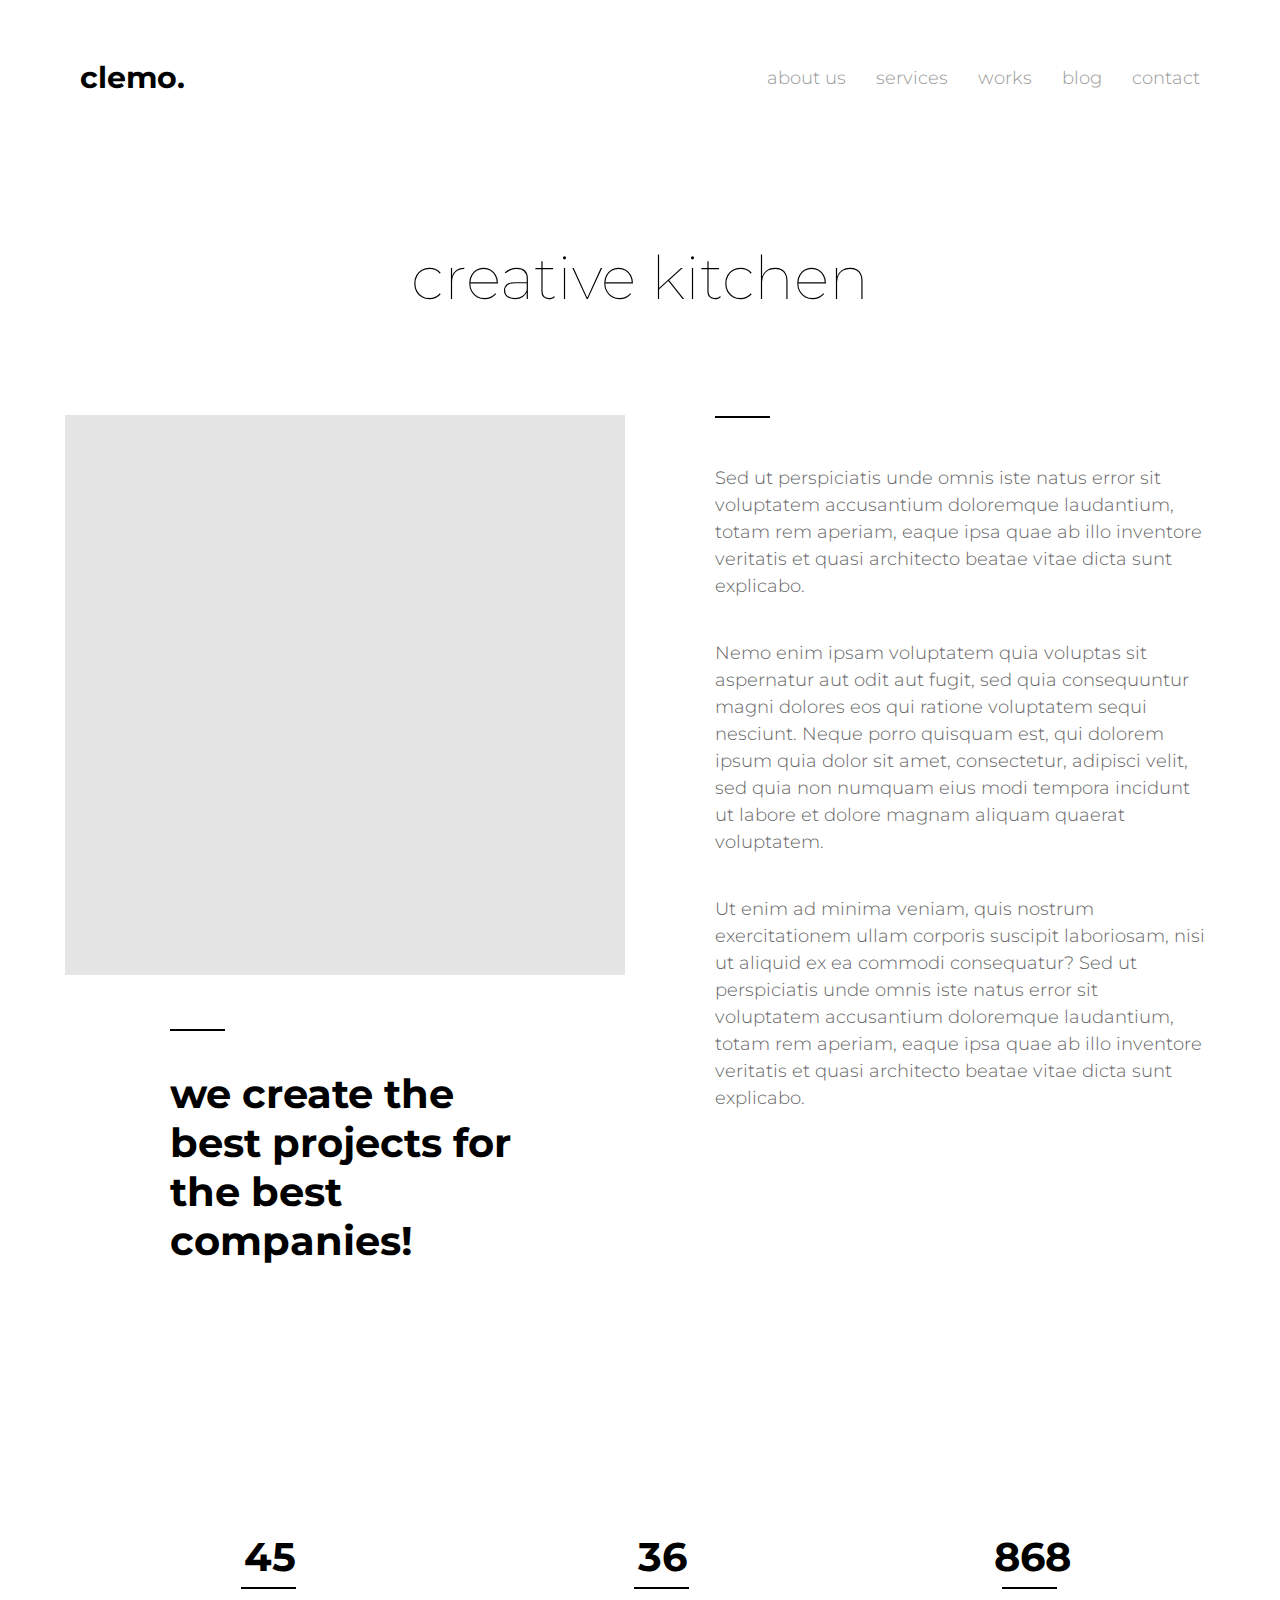
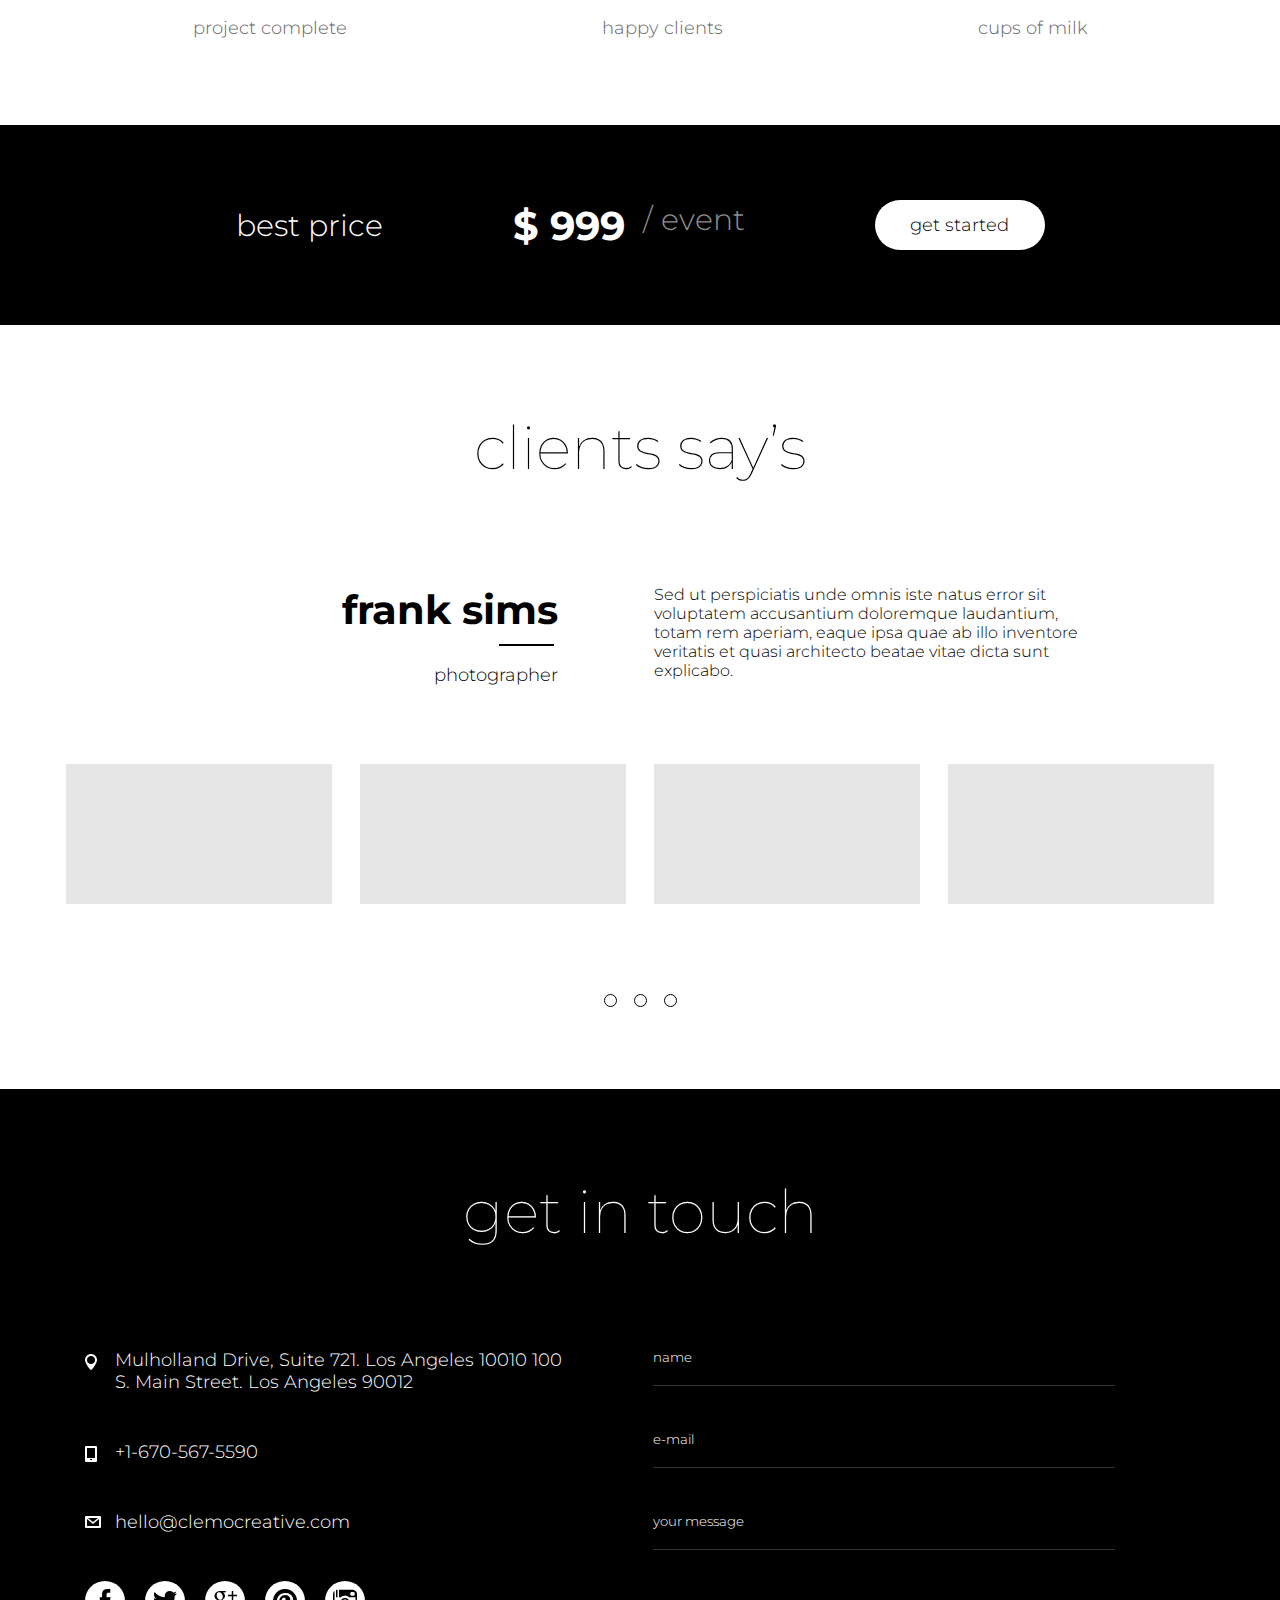
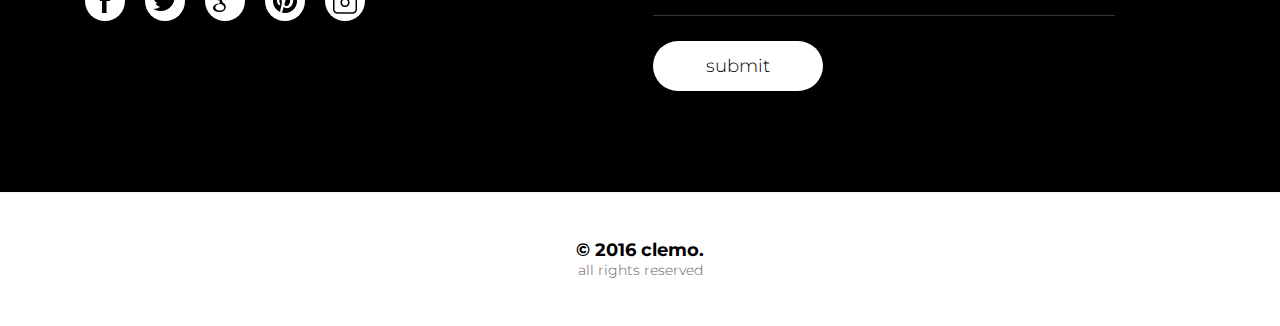
<file: service.html>
<!DOCTYPE html>
<html lang="en">
<head>
   <meta charset="UTF-8">
   <meta http-equiv="X-UA-Compatible" content="IE=edge">
   <meta name="viewport" content="width=device-width, initial-scale=1.0">
   <title>service</title>
   <link rel="stylesheet" href="style.css">
</head>
<body>
   <div class="wrapper">
      <div class="inner">
         <header class="header">
            <div class="logo"><a href="index.html" class="logo__link">clemo.</a></div>
            <nav class="nav">
               <ul class="nav__menu">
                  <li class="nav__item"><a href="aboutus.html" class="nav__link">about us</a></li>
                  <li class="nav__item"><a href="services.html" class="nav__link">services</a></li>
                  <li class="nav__item"><a href="works.html" class="nav__link">works</a></li>
                  <li class="nav__item"><a href="blogs.html" class="nav__link">blog</a></li>
                  <li class="nav__item"><a href="contact.html" class="nav__link">contact</a></li>
               </ul>
            </nav>
         </header>
         <section class="service" id="services">
            <div class="service__title h3">creative kitchen</div>
            <div class="aboutus__flex">
               <div class="aboutus__flex-item">
                  <div class="aboutus__img image"></div>
                  <div class="aboutus__subtitle bold-f-s-40">we create
                     the best projects
                     for the best
                     companies!</div>
               </div>
               <div class="aboutus__flex-item p">Sed ut perspiciatis unde omnis iste natus error sit voluptatem accusantium
                  doloremque laudantium, totam rem aperiam,
                  eaque ipsa quae ab illo inventore veritatis et quasi architecto beatae vitae dicta sunt explicabo.
                  <span class="h40"></span>
                  Nemo enim ipsam voluptatem quia voluptas sit aspernatur aut odit aut fugit, sed quia consequuntur magni dolores
                  eos qui
                  ratione voluptatem sequi nesciunt. Neque porro quisquam est, qui dolorem ipsum quia dolor sit amet, consectetur,
                  adipisci velit, sed quia non numquam eius modi tempora incidunt ut labore et dolore magnam aliquam quaerat
                  voluptatem.
                  <span class="h40"></span>
                  Ut enim ad minima veniam, quis nostrum exercitationem ullam corporis suscipit laboriosam, nisi ut aliquid ex ea
                  commodi
                  consequatur? Sed ut perspiciatis unde omnis iste natus error sit voluptatem accusantium doloremque laudantium,
                  totam rem
                  aperiam, eaque ipsa quae ab illo inventore veritatis et quasi architecto beatae vitae dicta sunt explicabo.
               </div>
               <div class="aboutus__nam" style="width: 100%;">
                  <div class="aboutus__nam-flex-item p">
                     <div class="bold-f-s-40 h36">45</div>
                     project complete
                  </div>
                  <div class="aboutus__nam-flex-item p">
                     <div class="bold-f-s-40 h36">36</div>
                     happy clients
                  </div>
                  <div class="aboutus__nam-flex-item p">
                     <div class="bold-f-s-40 h36">868</div>
                     cups of milk
                  </div>
               </div>
            </div>
         </section>
      </div>
      <section class="price">
         <div class="best-price">best price</div>
         <div class="price-cost">
            <div class="bold-f-s-40"> $ 999</div>
            <div class="price-event">/ event</div>
         </div>
         <div class="contact__btn">
            <a href="#" class="submit-btn">get started</a>
         </div>
      </section>
      <div class="inner">
         <section class="client" id="client">
            <div class="client__title h3">
               clients say’s
            </div>
            <div class="client__flex">
               <div class="client__box">
                  <div class="client__name bold-f-s-40">frank sims</div>
                  <div class="client__post f-s-18-300">photographer</div>
               </div>
               <div class="client__box">
                  <div class="client__opis">Sed ut perspiciatis unde omnis iste natus error sit voluptatem accusantium doloremque
                     laudantium, totam rem aperiam,
                     eaque ipsa quae ab illo inventore veritatis et quasi architecto beatae vitae dicta sunt explicabo.</div>
               </div>
            </div>
            <div class="client__img">
               <div class="client__flex">
                  <div class="client__flex-item"></div>
                  <div class="client__flex-item"></div>
                  <div class="client__flex-item"></div>
                  <div class="client__flex-item"></div>
               </div>
            </div>
            <div class="client__lap">
               <a href="" class="lap"></a>
               <a href="" class="lap"></a>
               <a href="" class="lap"></a>
            </div>
         </section>
      </div>
      <section class="contact" id="contact">
         <div class="inner">
            <div class="contact__title h3">
               get in touch
            </div>
            <div class="contact__flex">
               <div class="contact__flex-item">
                  <div class="contact__adres"><a href="#"> Mulholland Drive, Suite 721. Los Angeles 10010
                        100 S. Main Street. Los Angeles 90012</a></div>
                  <div class="contact__tel"><a href="tel:'+1-670-567-5590'">+1-670-567-5590</a></div>
                  <div class="contact__email"><a href="https://mail.ru/">hello@clemocreative.com</a></div>
                  <div class="contact__cocial">
                     <div class="contact__cocial-item"><a href="https://www.facebook.com/index.php"><img
                              src="img/facebook_692.png" alt=""></a></div>
                     <div class="contact__cocial-item"><a href="https://twitter.com/"><img src="img/twitter_688.png"
                              alt=""></a></div>
                     <div class="contact__cocial-item"><a href="https://www.google.com"><img src="img/google_plus_684.png"
                              alt=""></a></div>
                     <div class="contact__cocial-item"><a href="https://www.facebook.com/index.php"><img
                              src="img/pinterest_680.png" alt=""></a></div>
                     <div class="contact__cocial-item"><a href="https://www.instagram.com/"><img src="img/instagram_676.png"
                              alt=""></a></div>
                  </div>
               </div>
               <div class="contact__flex-item">
                  <form action="f" class="contact__form">
                     <input type="text" value="name" class="contact__form-name">
                     <input type="text" value="e-mail" class="contact__form-mail">
                     <input type="text" value="your message" class="contact__form-comment">
                     <span class="contact__form-line"></span>
                     <div class="contact__btn">
                        <a href="#" class="submit-btn">submit</a>
                     </div>
                  </form>
               </div>
            </div>
         </div>
      </section>
      <footer class="footer">
         <div class="footer__text">
            <div>© 2016 clemo.</div>
            all rights reserved
         </div>
      </footer>
   </div>
</body>
</html>
</file>
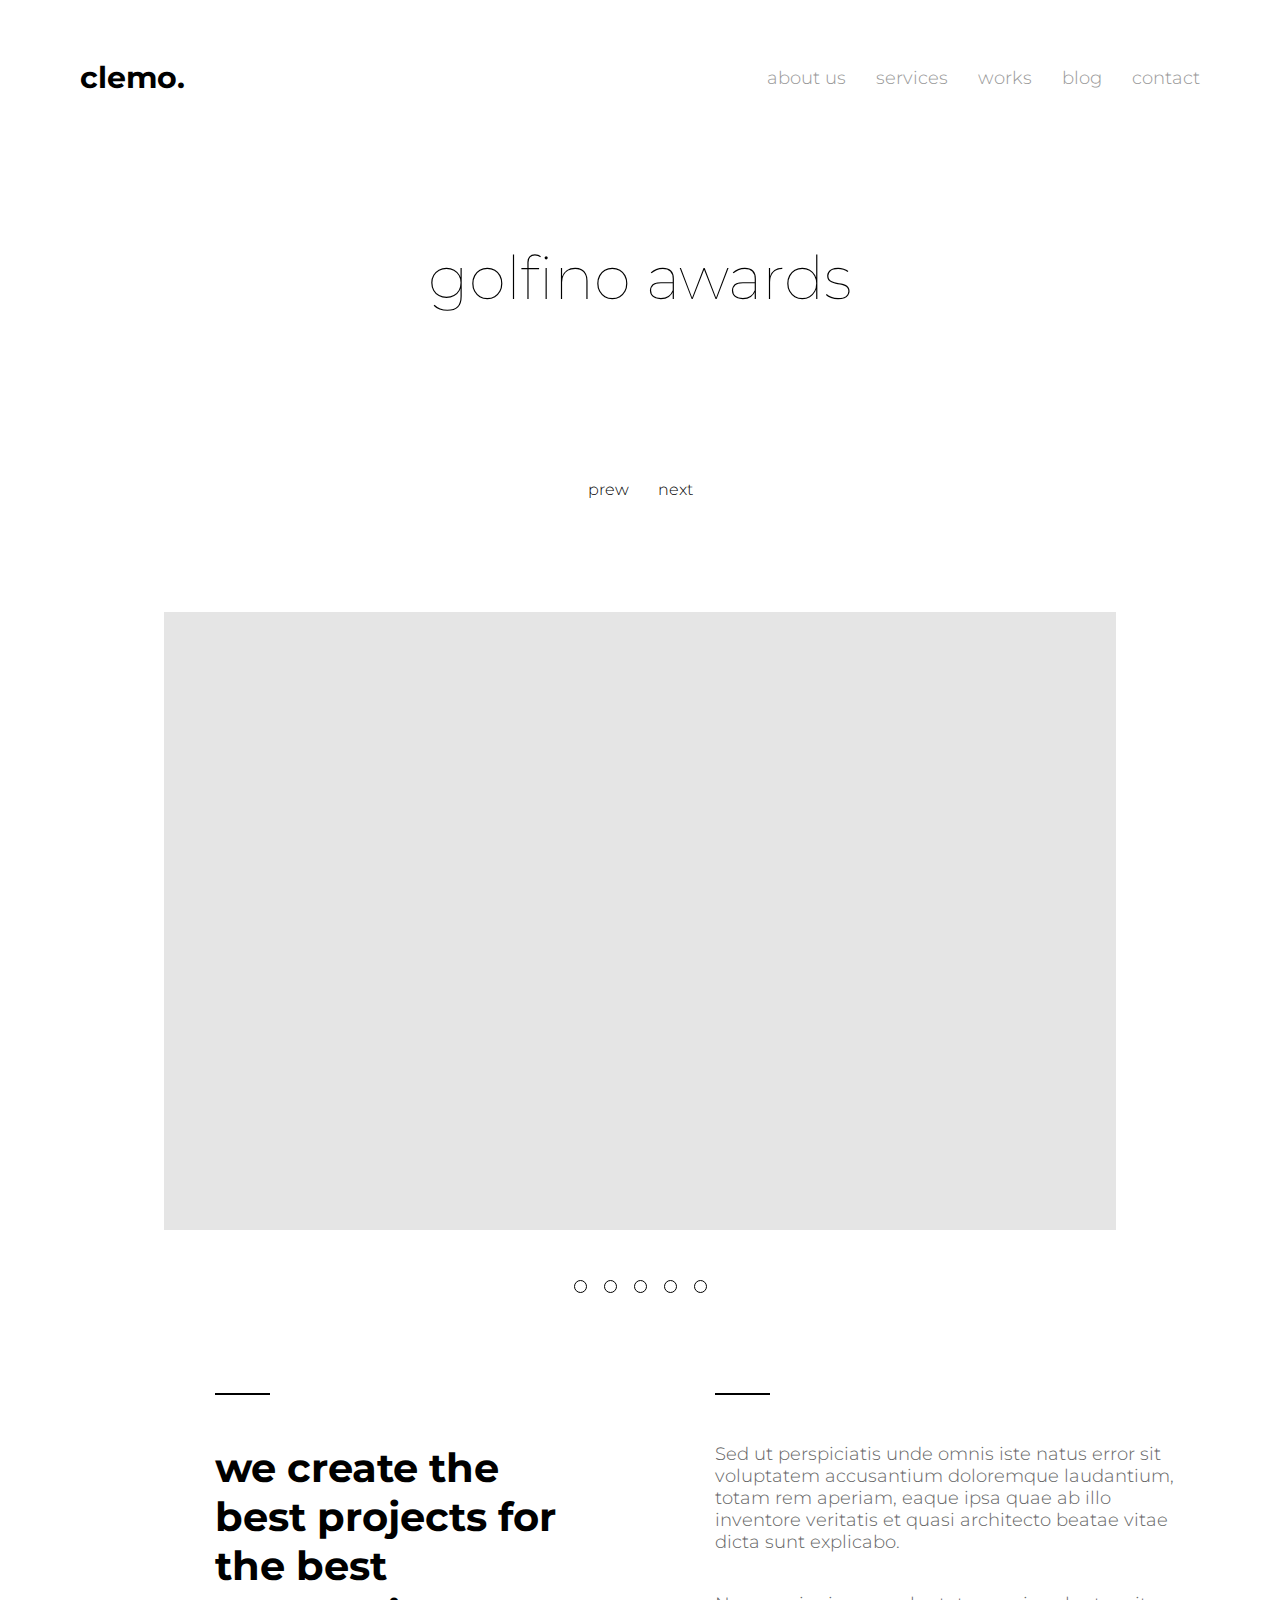
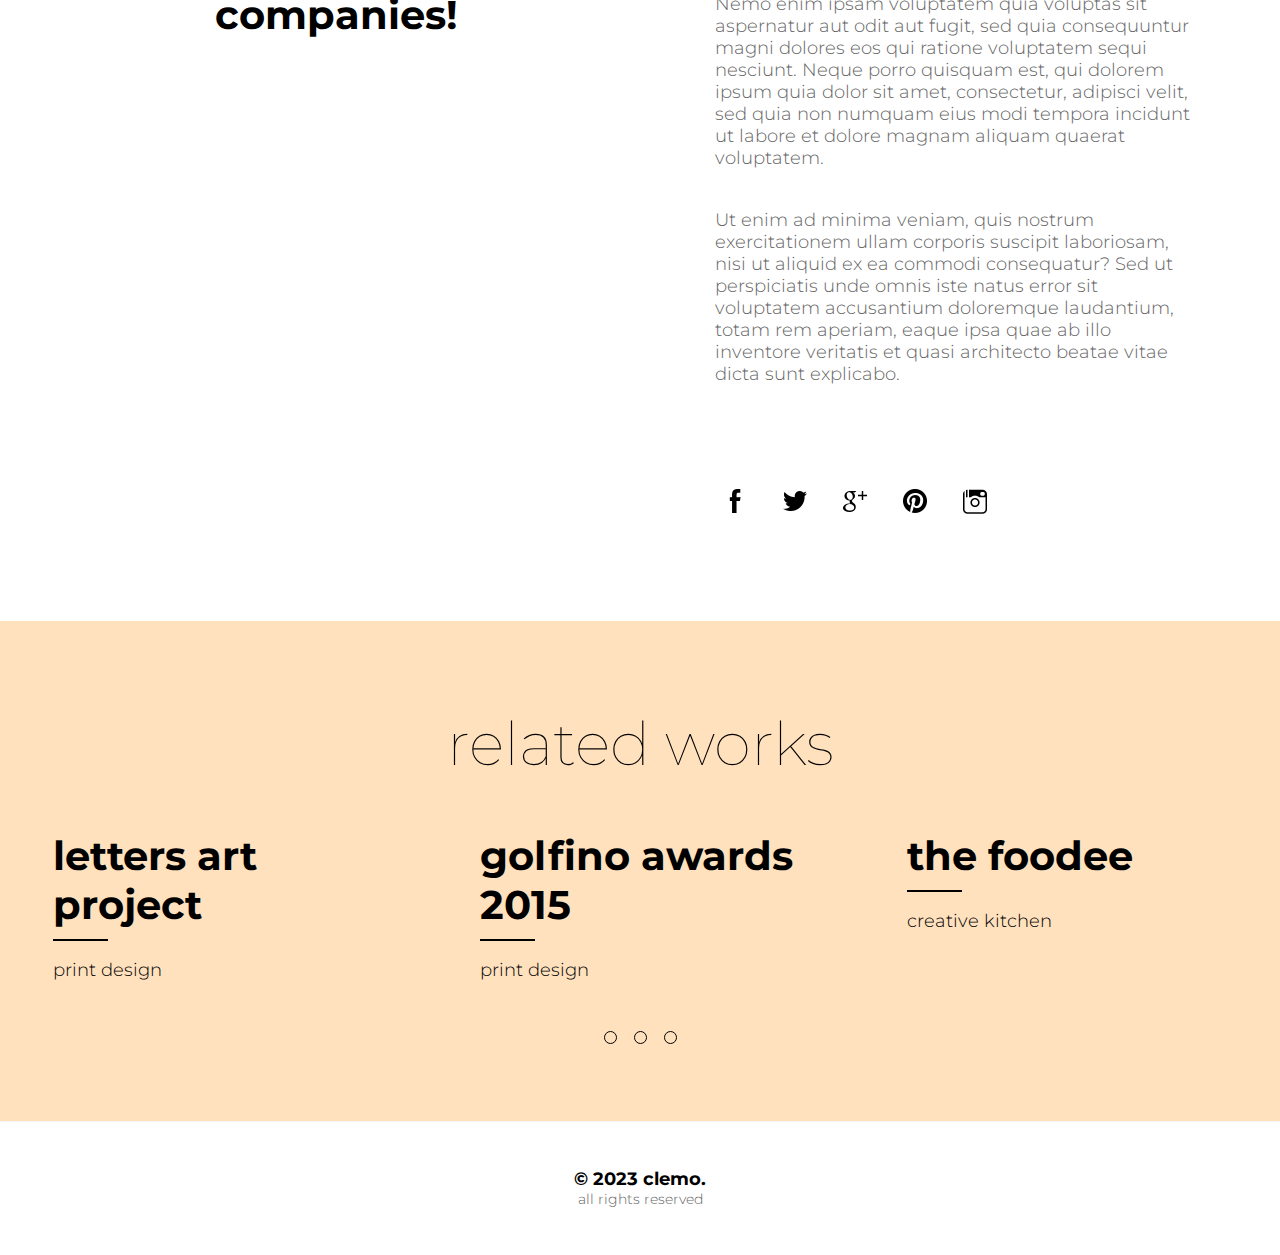
<file: work.html>
<!DOCTYPE html>
<html lang="en">
  <head>
    <meta charset="UTF-8" />
    <meta http-equiv="X-UA-Compatible" content="IE=edge" />
    <meta name="viewport" content="width=device-width, initial-scale=1.0" />
    <title>Work</title>
    <link rel="stylesheet" href="style.css" />
  </head>
  <body>
    <div class="wrapper">
      <div class="inner">
        <header class="header">
          <div class="logo">
            <a href="index.html" class="logo__link">clemo.</a>
          </div>
          <nav class="nav">
            <ul class="nav__menu">
              <li class="nav__item">
                <a href="aboutus.html" class="nav__link">about us</a>
              </li>
              <li class="nav__item">
                <a href="services.html" class="nav__link">services</a>
              </li>
              <li class="nav__item">
                <a href="works.html" class="nav__link">works</a>
              </li>
              <li class="nav__item">
                <a href="blogs.html" class="nav__link">blog</a>
              </li>
              <li class="nav__item">
                <a href="contact.html" class="nav__link">contact</a>
              </li>
            </ul>
          </nav>
        </header>
        <section class="work">
          <div class="work__title h3">golfino awards</div>
          <div class="work__carusel">
            <div class="work__btn">
              <div class="work__btn-left"><a href="#">prew</a></div>
              <div class="work__btn-right"><a href="#">next</a></div>
            </div>
            <div class="work__carusel-img"></div>
            <div class="work__lap">
              <a href="#" class="work__lap-item lap"></a>
              <a href="#" class="work__lap-item lap"></a>
              <a href="#" class="work__lap-item lap"></a>
              <a href="#" class="work__lap-item lap"></a>
              <a href="#" class="work__lap-item lap"></a>
            </div>
            <div class="work__subtitle">
              <div class="work__subtitle-p bold-f-s-40">
                we create the best projects for the best companies!
              </div>
              <div class="work__subtitle-p">
                <div class="work__flex-item p">
                  Sed ut perspiciatis unde omnis iste natus error sit voluptatem
                  accusantium doloremque laudantium, totam rem aperiam, eaque
                  ipsa quae ab illo inventore veritatis et quasi architecto
                  beatae vitae dicta sunt explicabo.
                  <span class="h40"></span>
                  Nemo enim ipsam voluptatem quia voluptas sit aspernatur aut
                  odit aut fugit, sed quia consequuntur magni dolores eos qui
                  ratione voluptatem sequi nesciunt. Neque porro quisquam est,
                  qui dolorem ipsum quia dolor sit amet, consectetur, adipisci
                  velit, sed quia non numquam eius modi tempora incidunt ut
                  labore et dolore magnam aliquam quaerat voluptatem.
                  <span class="h40"></span>
                  Ut enim ad minima veniam, quis nostrum exercitationem ullam
                  corporis suscipit laboriosam, nisi ut aliquid ex ea commodi
                  consequatur? Sed ut perspiciatis unde omnis iste natus error
                  sit voluptatem accusantium doloremque laudantium, totam rem
                  aperiam, eaque ipsa quae ab illo inventore veritatis et quasi
                  architecto beatae vitae dicta sunt explicabo.
                </div>
              </div>
            </div>
            <div class="contact__cocial work__cocial">
              <div class="contact__cocial-item">
                <a href="https://www.facebook.com/index.php"
                  ><img src="img/facebook_692.png" alt=""
                /></a>
              </div>
              <div class="contact__cocial-item">
                <a href="https://twitter.com/"
                  ><img src="img/twitter_688.png" alt=""
                /></a>
              </div>
              <div class="contact__cocial-item">
                <a href="https://www.google.com"
                  ><img src="img/google_plus_684.png" alt=""
                /></a>
              </div>
              <div class="contact__cocial-item">
                <a href="https://www.facebook.com/index.php"
                  ><img src="img/pinterest_680.png" alt=""
                /></a>
              </div>
              <div class="contact__cocial-item">
                <a href="https://www.instagram.com/"
                  ><img src="img/instagram_676.png" alt=""
                /></a>
              </div>
            </div>
          </div>
        </section>
      </div>
      <section class="related">
        <div class="related__title h3">related works</div>
        <div class="related__flex">
          <div class="related__flex-item">
            <div class="related__p bold-f-s-40">letters art project</div>
            <div class="team__post">print design</div>
          </div>
          <div class="related__flex-item">
            <div class="related__p bold-f-s-40">
              golfino awards<br />
              2015
            </div>
            <div class="team__post">print design</div>
          </div>
          <div class="related__flex-item">
            <div class="related__p bold-f-s-40">the foodee</div>
            <div class="team__post">creative kitchen</div>
          </div>
        </div>
        <div class="related__lap">
          <a href="#" class="work__lap-item lap" active></a>
          <a href="#" class="work__lap-item lap"></a>
          <a href="#" class="work__lap-item lap"></a>
        </div>
      </section>
      <footer class="footer">
        <div class="footer__text">
          <div>© 2023 clemo.</div>
          all rights reserved
        </div>
      </footer>
    </div>
  </body>
</html>
</file>
<file: style.css>
@font-face {
  font-family: "Montserrat";
  src: url(fonts/Montserrat-Thin.ttf);
  font-weight: 100;
}
@font-face {
  font-family: "Montserrat";
  src: url(fonts/Montserrat-Light.ttf);
  font-weight: 300;
}
@font-face {
  font-family: "Montserrat";
  src: url(fonts/Montserrat-Bold.ttf);
  font-weight: 700;
}
* {
  scroll-behavior: smooth;
  padding: 0;
  margin: 0;
  font-family: "Montserrat";
  box-sizing: border-box;
  list-style: none;
  text-decoration: none;
  color: #000000;
}
.inner {
  width: 1150px;
  margin: 0 auto;
  position: relative;
  height: 100%;
}
.header {
  height: 155px;
  display: flex;
  justify-content: space-between;
  align-items: center;
}
.logo__link {
  font-size: 30px;
  padding: 15px;
  font-weight: 700;
}
.nav__menu {
  display: flex;
}
.nav__link {
  font-size: 18px;
  font-weight: 300;
  color: #989898;
  padding: 15px;
}
.nav__item:hover{
  border-bottom:#000 1px solid;
}
.h2 {
  font-size: 48px;
  font-weight: 700;
}
.h3 {
  font-size: 60px;
  font-weight: 100;
  text-align: center;
  padding: 86px 0 101px;
}
.h4 {
  font-size: 30px;
  font-weight: 300;
  display: block;
}
.h40 {
  display: block;
  height: 40px;
  width: 100%;
}
/*  */
/* pagr1 */
/*  */
.black__btn, .white__btn, .submit-btn{
  width: 170px;
  padding: 16px 35px;
  border-radius: 25px;
  font-size: 18px;
  font-weight: 300;
  transition: all 0.3s;
  text-align: center;
}
.black__btn {
  background-color: #000000;
  color: #ffffff;
}
.black__btn:hover {
  background-color: #ffcb93;
  color: #000000;
}
.white__btn, .submit__btn {
  background-color:#ffffff;
}
.white__btn:hover {
  border: 1px solid #000100;
}
.submit__btn:hover{
  background-color: #ffcb93;
  color: #000000;
}
/*  */
.about {
  height: 520px;
  background-color: #ffe1bd;
  display: flex;
  flex-direction: column;
  justify-content: center;
  align-items: center;
  gap: 57px;
}
.about__title {
  position: relative;
}
.about__title::after {
  position: absolute;
  top: 90px;
  left: 144px;
  content: "";
  width: 55px;
  height: 2px;
  background-color: #000000;
}
.about__subtitle {
  text-align: center;
  width: 300px;
  font-size: 24px;
  font-weight: 300;
}
.about__btn {
  margin-top: 24px;
  height: 50px;
  line-height: 50px;
}
/*  */
.services__title {
  text-align: center;
  padding: 87px 0 93px;
}
.services__flex,
.aboutus__flex {
  align-items: start;
  display: flex;
  flex-wrap: wrap;
  gap: 90px;
}
.services__flex-item {
  width: 490px;
  height: 560px;
  display: flex;
  flex-direction: column;
  gap: 50px;
}
.image {
  width: 560px;
  height: 560px;
  background-color: #e5e5e5;
}
.services__h3,
.bold-fs-48 {
  font-size: 48px;
  font-weight: 700;
  position: relative;
}
.services__h3::after {
  content: "";
  position: absolute;
  top: 115px;
  left: 0;
  width: 55px;
  height: 2px;
  background-color: #000000;
}
.services__text,
.p {
  font-size: 18px;
  font-weight: 300;
  color: #656565;
}
.services__btn, .contact__btn {
  height: 50px;
  line-height: 50px;
}
/*  */
.works__title {
  text-align: center;
  padding: 87px 0 100px;
}
.works__flex {
  display: grid;
  grid-template-areas: "a b c" "e b f" "e d f";
  grid-template-columns: repeat(3, 1fr);
  grid-template-rows: auto;
  gap: 28px;
}
.works__flex-item {
  width: 364px;
  height: 364px;
  background-color: #e5e5e5;
}
.works__flex-item:nth-child(even) {
  height: 590px;
}
.works__flex-item:nth-child(1) {
  grid-area: a;
}
.works__flex-item:nth-child(2) {
  grid-area: b;
}
.works__flex-item:nth-child(3) {
  grid-area: c;
}
.works__flex-item:nth-child(4) {
  grid-area: e;
}
.works__flex-item:nth-child(5) {
  grid-area: d;
}
.works__flex-item:nth-child(6) {
  grid-area: f;
}
.work__btn {
  text-align: center;
  margin: 50px 0;
  height: 50px;
  line-height: 50px;
}
/*  */
.team {
  background-color: #ffe1bd;
  height: 709px;
  text-align: center;
  position: relative;
}
.team__title {
  padding: 86px 0 101px;
}
.team__carusel-left {
  position: absolute;
  top: 320px;
  left: 10px;
}
.team__carusel-right {
  position: absolute;
  top: 320px;
  right: 10px;
}
.team__carusel-left {
  background-image: url(img/arrow_left_608.png);
  width: 29px;
  background-size: cover;
  background-position: center;
  height: 55px;
}
.team__carusel-left:hover {
  background-image: url(img/arrow_left_607.png);
}
.team__carusel-right {
  background-image: url(img/arrow_right_608.png);
  width: 29px;
  background-size: cover;
  background-position: center;
  height: 55px;
}
.team__carusel-right:hover {
  background-image: url(img/arrow_right_607.png);
}
.team__lap,
.lap {
  position: absolute;
  width: 13px;
  border-radius: 50%;
  height: 13px;
  background-color: rgba(255, 255, 255, 0);
  border: 1px solid #000000;
}
.l1 {
  left: 541px;
  bottom: 70px;
}
.l2 {
  left: 568px;
  bottom: 70px;
}
.l3 {
  left: 595px;
  bottom: 70px;
}
.client__lap{
  display: flex;
  justify-content: center;
  gap: 17px;
}
.client__lap .lap{
  margin:90px 0;
}
.team__lap:hover,
.lap:hover {
  background-color: #000000;
}
.team__card {
  display: flex;
  align-items: baseline;
  margin: 0 auto;
  width: 790px;
  justify-content: space-between;
}
.team__card-item {
  width: 250px;
  display: flex;
  justify-content: space-around;
  flex-direction: column;
}
.team__img {
  border-radius: 50%;
  margin: 0 auto 22px;
  display: block;
  width: 168px;
  height: 168px;
  background-color: #ffffff;
}
.team__name,
.bold-f-s-40 {
  font-size: 40px;
  font-weight: 700;
}
.team__post,
.f-s-18-300 {
  padding-top: 30px;
  font-size: 18px;
  font-weight: 300;
  position: relative;
}
.team__post::after {
  content: "";
  background: #000;
  width: 55px;
  height: 2px;
  position: absolute;
  top: 10px;
  left: 95px;
}
.client {
  position: relative;
  height: 764px;
}
.client__title {
  text-align: center;
}
.client__flex {
  display: flex;
  justify-content: center;
  gap: 28px;
}
.client__box {
  width: 455px;
}
.client__box:nth-child(1) {
  display: flex;
  flex-direction: column;
  align-items: flex-end;
  padding-right: 68px;
}
.client__post::after {
  content: "";
  background: #000;
  width: 55px;
  height: 2px;
  position: absolute;
  top: 10px;
  left: 65px;
}
.client__img {
  margin-top: 78px;
}
.client__flex-item {
  width: 266px;
  height: 140px;
  background-color: #e6e6e6;
}
.contact {
  height: 703px;
  background-color: #000000;
}
.contact__flex {
  display: flex;
  justify-content: space-between;
  padding: 0 100px 0 50px;
}
.contact__title {
  color: #ffffff;
}
.contact__flex-item {
  width: 462px;
  display: flex;
  flex-direction: column;
  gap: 48px;
}
.contact__adres a {
  color: #ffffff;
  font-size: 18px;
  font-weight: 300;
}
.contact__adres::before {
  background-image: url(img/pin_699.png);
}
.contact__tel::before {
  background-image: url(img/iphone_701.png);
}
.contact__adres,
.contact__tel,
.contact__email {
  position: relative;
}
.contact__adres::before,
.contact__tel::before,
.contact__email::before {
  content: "";
  position: absolute;
  top: 5px;
  left: -30px;
  width: 12px;
  height: 16px;
}
.contact__tel a {
  color: #ffffff;
  font-size: 18px;
  font-weight: 300;
}
.contact__email a {
  font-size: 18px;
  font-weight: 300;
  color: #ffffff;
}
.contact__email::before {
  width: 16px;
  height: 12px;
  background-image: url(img/envelope_700.png);
}
.contact__cocial {
  display: flex;
  margin-left: -30px;
  gap: 20px;
}
.contact__cocial-item {
  width: 40px;
  border-radius: 50%;
  height: 40px;
  background-color: #ffffff;
}
.contact__cocial-item:hover{
  background-color:#ffcb93;
}
.contact__cocial-item a {
  display: flex;
  justify-content: center;
  align-items: center;
  height: 40px;
}
.contact__form {
  margin-top: -20px;
  display: flex;
  flex-direction: column;
}
.contact__form input,
.contact__form span {
  padding: 20px 0;
  margin-bottom: 25px;
  border: none;
  color: #ffffff;
  background: transparent;
  position: relative;
  border-bottom: #333333 1px solid;
}
.contact__btn{
  width: 170px;
  height: 50px;
  background-color: #ffffff;
  text-align: center;
  border-radius: 25px;
}
.contact__btn:hover{
  background-color:#ffcb93;
  transition: all 0,3s;
}
.footer {
  border-top: 1px solid #f5f5f5;
  height: 134px;
}
.footer__text {
  padding-top: 46px;
  text-align: center;
  font-size: 14px;
  font-weight: 300;
  color: #656565;
}
.footer__text div {
  font-size: 18px;
  font-weight: 700;
  color: #000000;
}
/*  */
/* page2 ABOUTUS */
/*  */
.aboutus__flex-item:nth-child(1) {
  height: 940px;
  display: flex;
  flex-direction: column;
  justify-content: space-between;
}
.aboutus__subtitle {
  margin: 0 auto 90px;
  width: 350px;
  position: relative;
}
.aboutus__subtitle::after {
  position: absolute;
  top: -40px;
  left: 0px;
  content: "";
  width: 55px;
  height: 2px;
  background-color: #000000;
}
.aboutus__flex-item:nth-child(2) {
  width: 490px;
  line-height: 27px;
  margin-top: 50px;
  position: relative;
}
.aboutus__flex-item:nth-child(2):after {
  content: "";
  position: absolute;
  top: -49px;
  left: 0;
  width: 55px;
  height: 2px;
  background-color: #000000;
}
.aboutus__btn {
  margin-top: 46px;
}
.aboutus__nam {
  display: flex;
  height: 280px;
  text-align: center;
  justify-content: space-around;
  align-items: center;
}
.aboutus__nam-flex-item {
  position: relative;
}
.aboutus__nam-flex-item::after {
  content: "";
  position: absolute;
  top: 55px;
  width: 55px;
  height: 2px;
  background-color: #000000;
}
.aboutus__nam-flex-item:nth-child(1):after {
  left: 48px;
}
.aboutus__nam-flex-item:nth-child(2):after {
  left: 32px;
}
.aboutus__nam-flex-item:nth-child(3):after {
  left: 24px;
}
.h36 {
  margin-bottom: 36px;
}
/*  */
/* instagram page2 */
/*  */
.instagram__flex {
  display: flex;
  justify-content: space-around;
  gap: 10px;
}
.instagram__flex-item {
  width: 268px;
  height: 268px;
  background-color: #e6e6e6;
}
.instagram__btn {
  width: 170px;
  height: 50px;
  line-height: 50px;
  margin: 50px auto 100px;
}
.instagram__btn .white__btn {
  padding: 16px 60px;
}
/*  */
/* page4 servive */
/*  */
.price {
  display: flex;
  justify-content: center;
  align-items: center;
  height: 200px;
  gap: 130px;
  background-color: #000000;
}
.best-price {
  color: #ffffff;
  font-size: 30px;
  font-weight: 300;
}
.price-cost {
  display: flex;
  gap: 18px;
}
.price-cost .bold-f-s-40 {
  color: #ffffff;
}
.price-event {
  font-size: 30px;
  font-weight: 300;
  color: #8e8e8e;
}
/*  */
/* page5 */
/*  */
.filter {
  display: flex;
  justify-content: center;
  margin-bottom: 96px;
  gap: 20px;
}
.filter li a {
  font-size: 18px;
  font-weight: 300;
  color: #989898;
}
.filter li:active a,
.filter li:hover a {
  color: #000000;
}
.margin28 {
  padding-top: 28px;
}
.margin145 {
  display: block;
  margin-bottom: 145px;
}
/*  */
/* page6 */
/*  */
.work {
  position: relative;
}
.work__btn-left {
  display: inline-block;
  margin-right: 25px;
}
.work__btn-right {
  display: inline-block;
}
.work__carusel-img {
  margin: 97px auto 50px;
  width: 952px;
  height: 618px;
  background-color: #e5e5e5;
}
.work__lap {
  display: flex;
  justify-content: center;
  gap: 17px;
}
.lap {
  position: relative;
  margin-bottom: 150px;
}
.work__subtitle {
  display: flex;
}
.work__subtitle-p {
  width: 350px;
  margin: 0 0 236px 150px;
  position: relative;
}
.work__subtitle-p::after {
  content: "";
  position: absolute;
  top: -50px;
  left: 0;
  width: 55px;
  height: 2px;
  background-color: #000000;
}
.work__flex-item {
  width: 480px;
}
.work__cocial {
  position: absolute;
  bottom: 100px;
  right: 220px;
}
.related {
  height: 500px;
  background-color: #ffe1bd;
}
.related__flex {
  display: flex;
  margin: -50px 0 50px;
  justify-content: space-around;
}
.related__flex-item {
  width: 320px;
}
.related__flex-item .team__post::after {
  left: 0;
}
.related__lap {
  display: flex;
  justify-content: center;
  gap: 17px;
}
.related__lap .work__lap-item {
  margin: 0 0 100px 0;
}
/*  */
/* page7 */
/*  */
.blog__flex {
  display: flex;
  flex-wrap: wrap;
  gap: 100px;
  margin-bottom: 100px;
}
.blog__flex-item{
  display: flex;
  flex-direction: column;
  width: 480px;
}
.blog__flex-item:nth-child(3n-2){
  background-color: #e5e5e5;
  height: 560px;
  width: 560px;
}
.item-title {
  margin-bottom: 20px;
}
.item-nam {
  margin-bottom: 100px;
}
.item-text {
  margin-bottom: 46px;
  line-height: 27px;
}
.blog__btn{
  margin: -50px 0 150px;
  display: flex;
  justify-content: center;
}
/*  */
/* page8 */
/*  */
.blog__box {
  width: 756px;
  margin: 0 auto;
}
.blod__nam {
}
.blog__img {
}
.blog__text {
  line-height: 27px;
}
.blog__text-line{
  width: 100%;
  margin-right: -40px;
  display: block;
  position: relative;
}
.blog__text-line::after{
  content: "";
  position: absolute;
  top: 13px;
  left: -60px;
  width: 55px;
  height: 2px;
  background-color: #000000;
}
.blog__text-title {
  position: relative;;
  margin:138px 0 80px -124px;
}
.blog__text-title::after{
  content: "";
  position: absolute;
  top: -40px;
  left: 0px;
  width: 55px;
  height: 2px;
  background-color: #000000;
}
.blog__cosial {
  margin: 100px 0 100px 20px;
}
/*  */
/* page9 */
/*  */
.contact-white{
  background: #ffffff;
  border-top: 1px solid #f5f5f5;
}
</file>
